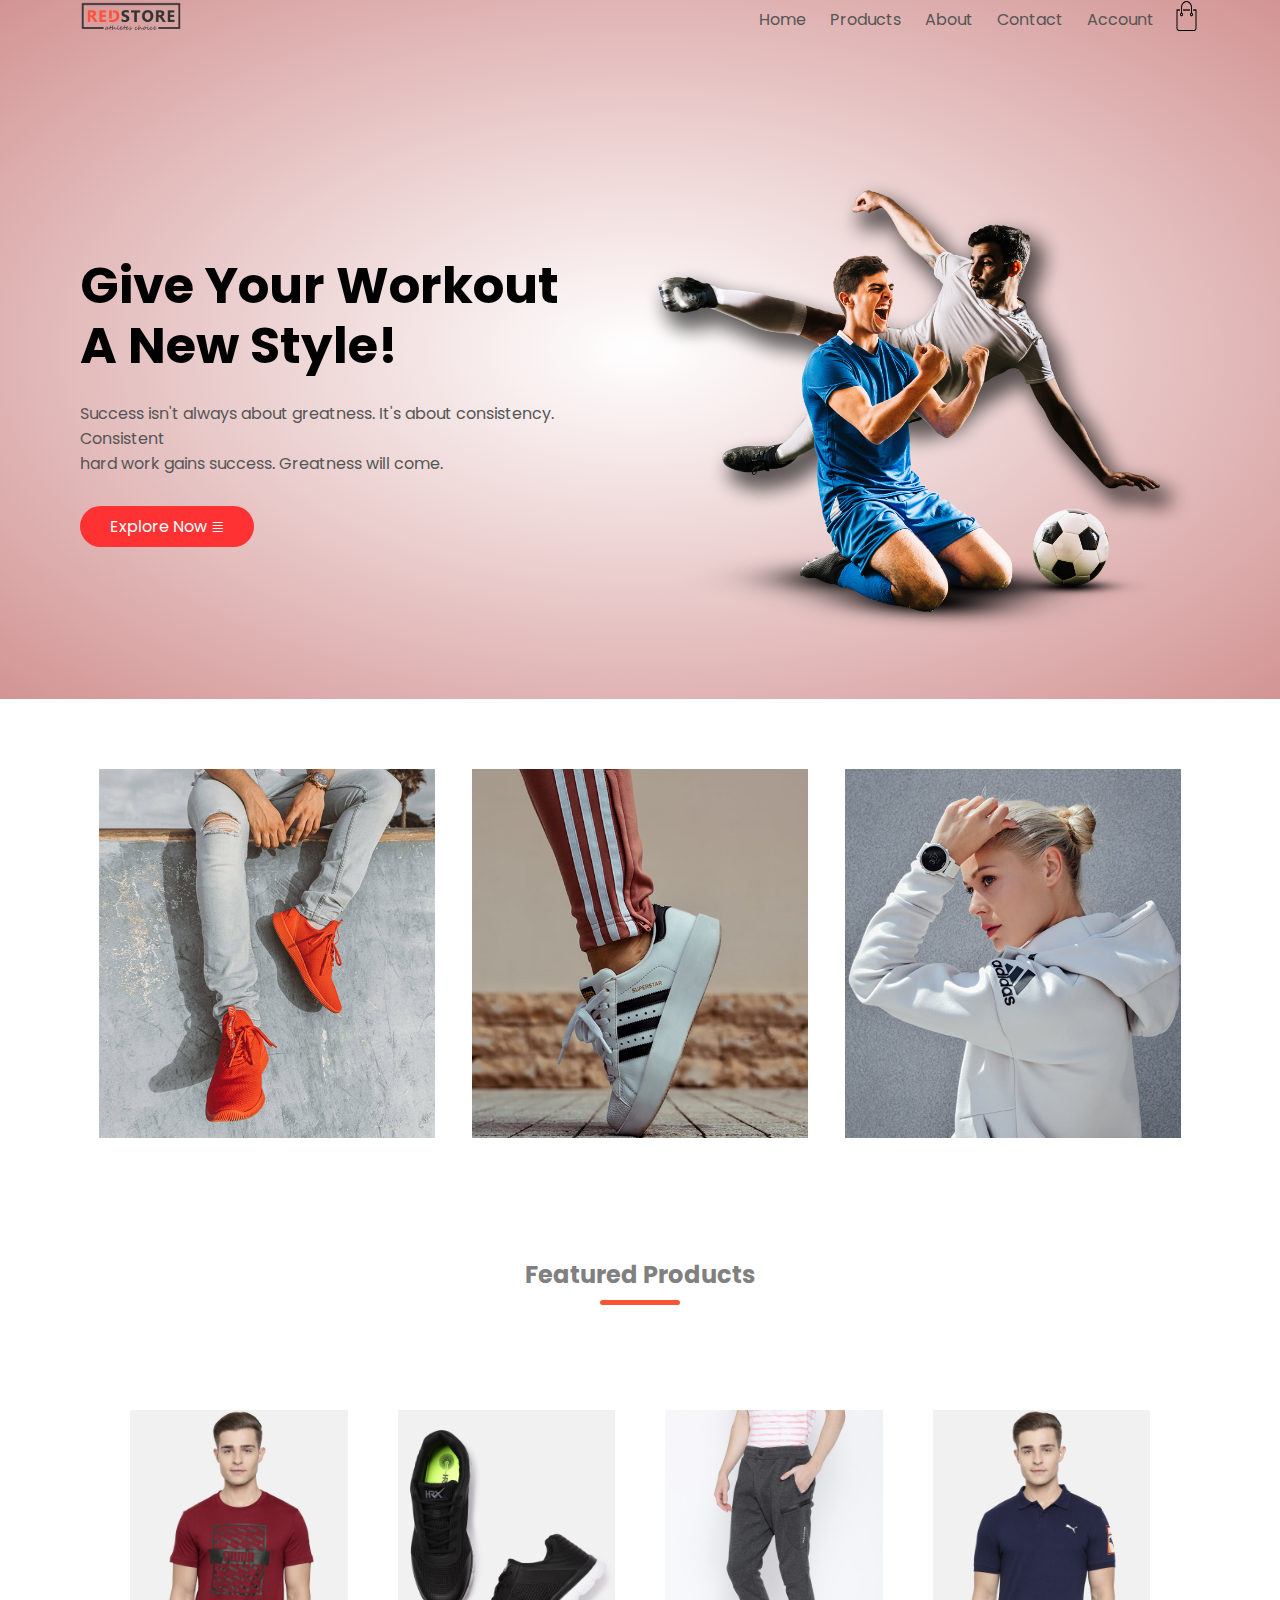
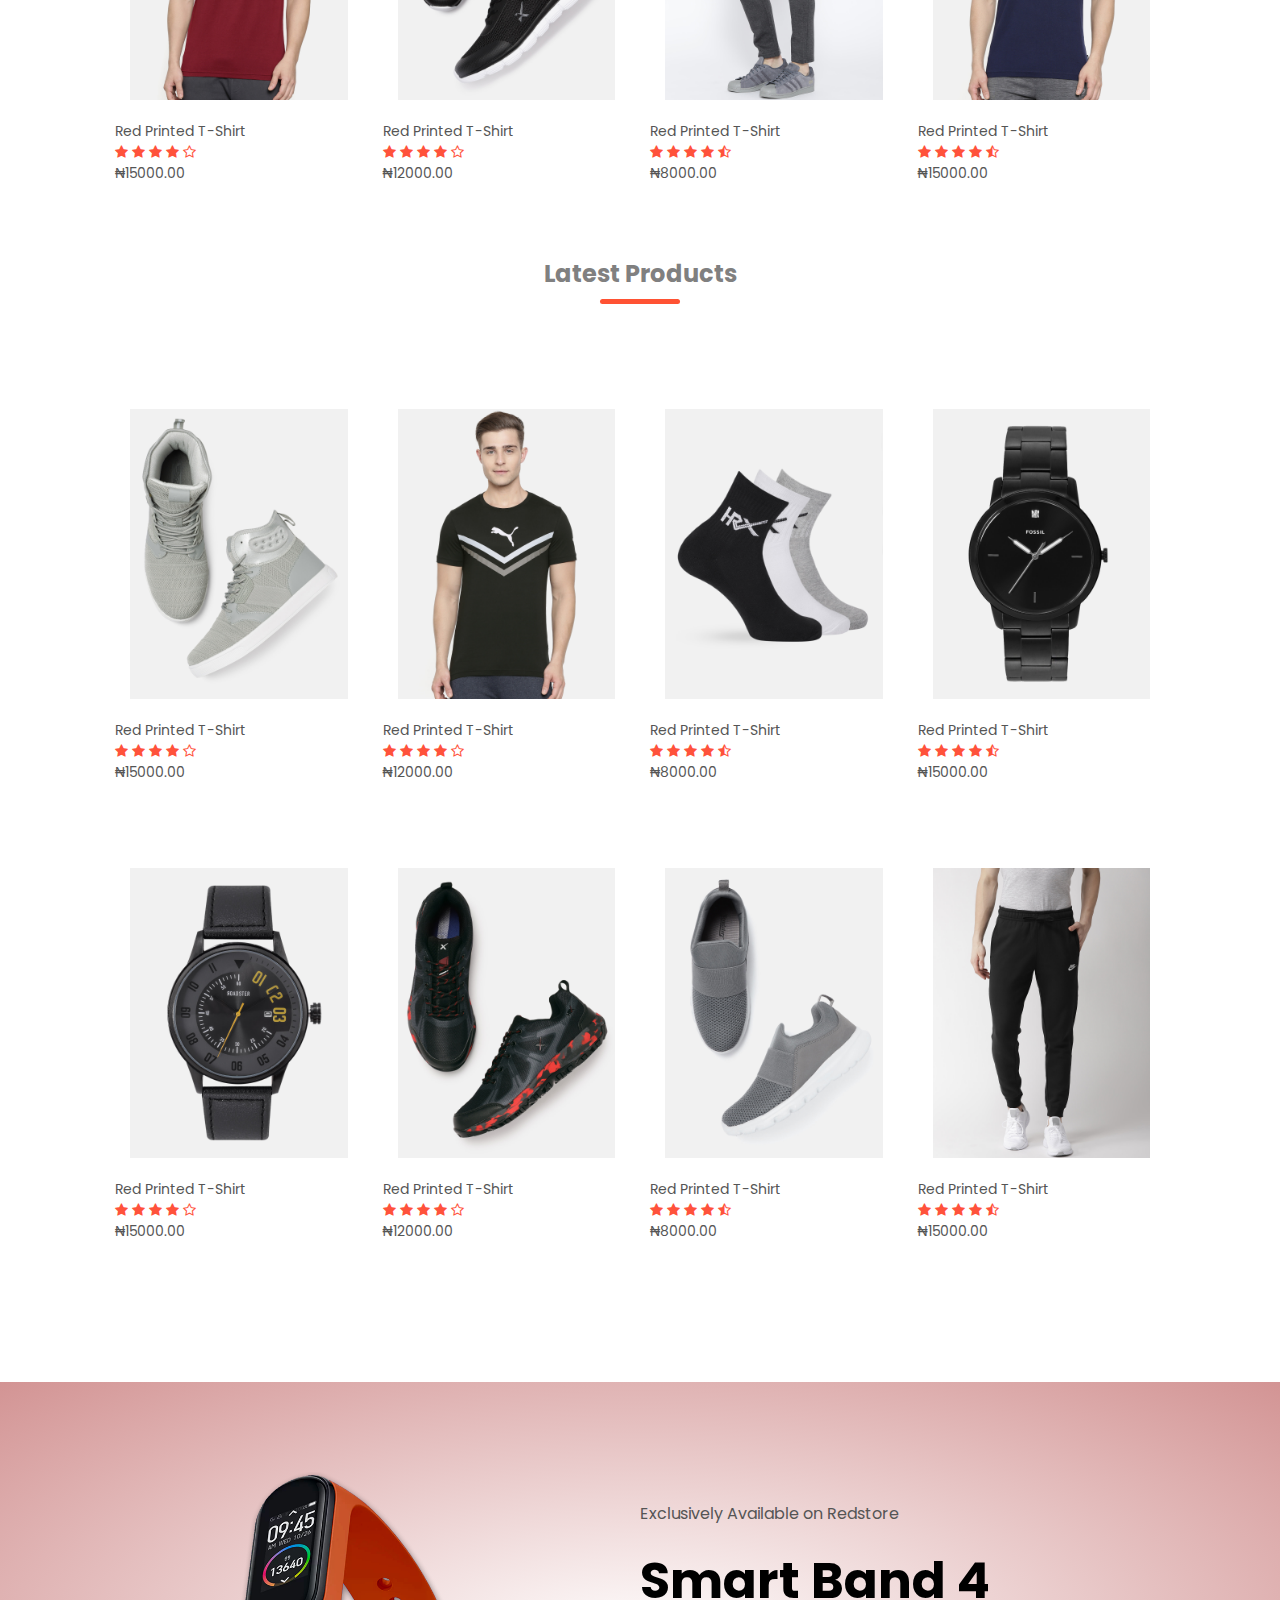
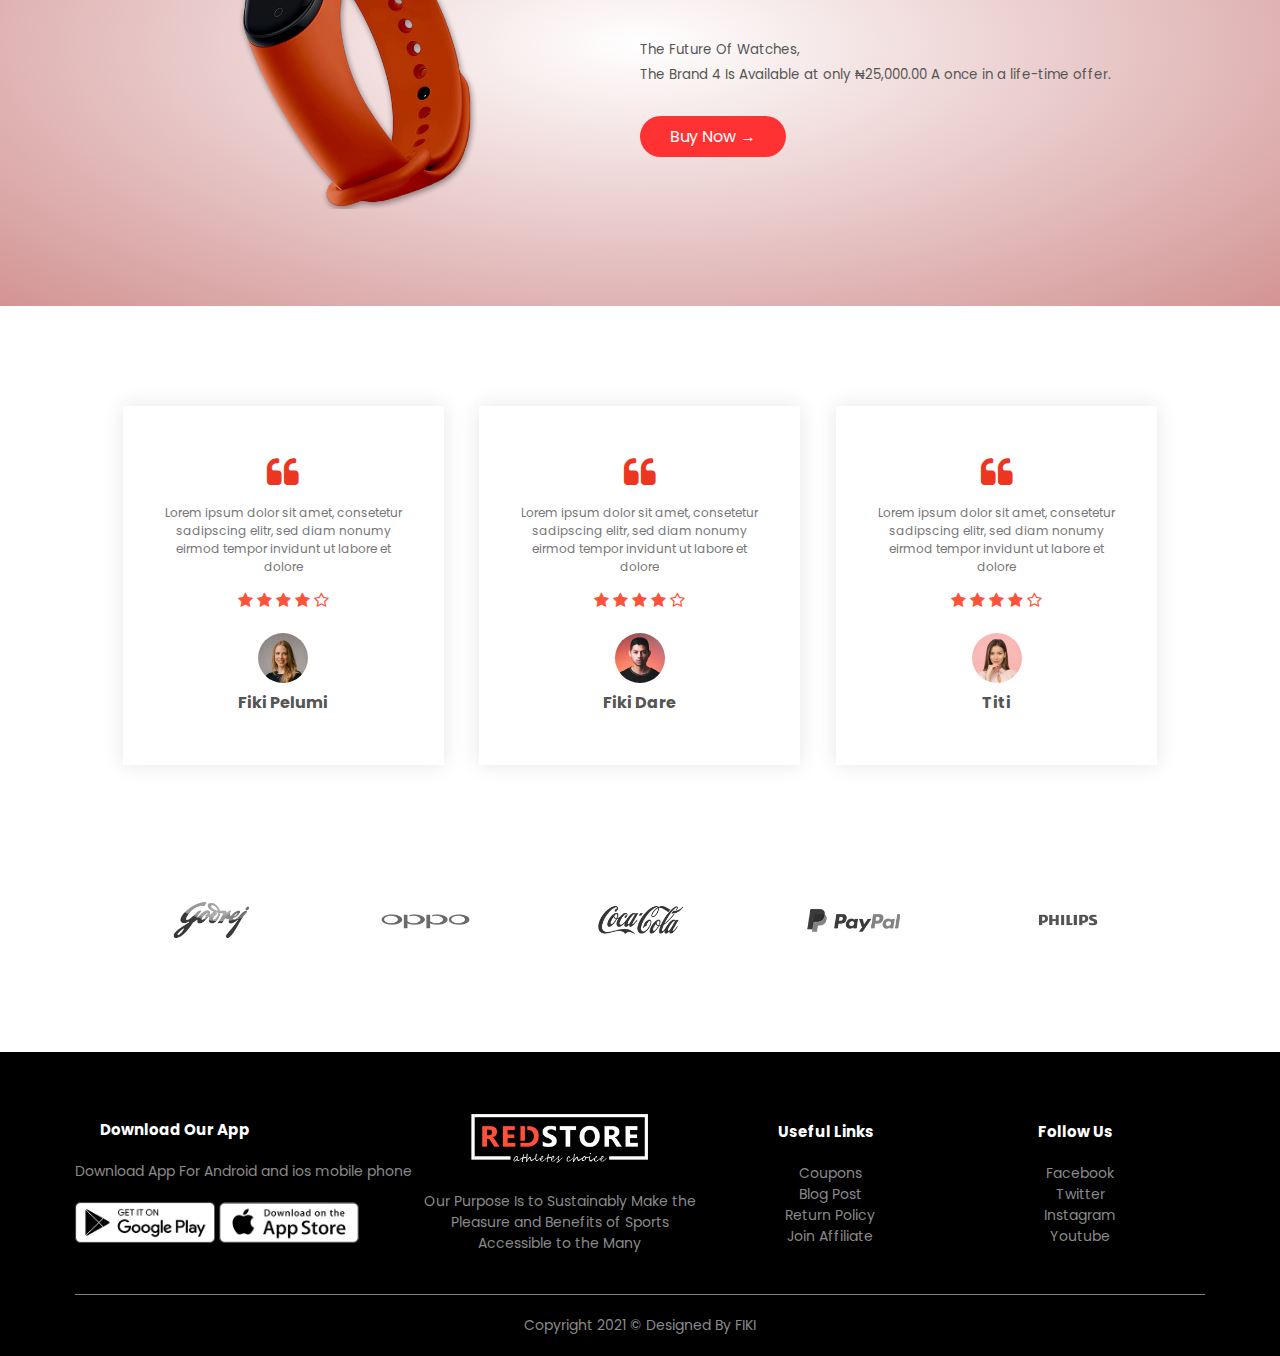
<file: practicedev/index.html>
<!DOCTYPE html>
<html lang="en">

<head>
    <meta charset="UTF-8">
    <meta http-equiv="X-UA-Compatible" content="IE=edge">
    <meta name="viewport" content="width=device-width, initial-scale=1.0">
    <title>Ecommerce website</title>
    <link rel="stylesheet" href="main.css">
    <link rel="preconnect" href="https://fonts.googleapis.com">
    <link rel="preconnect" href="https://fonts.gstatic.com" crossorigin>
    <link href="https://fonts.googleapis.com/css2?family=Poppins:wght@300;400;500;600;700&display=swap"
        rel="stylesheet">
    <link rel="stylesheet" href="https://maxcdn.bootstrapcdn.com/font-awesome/4.7.0/css/font-awesome.min.css">
</head>

<body>

    <div class="header">
        <div class="container">
            <div class="navbar">
                <div class="logo">
                    <a href="index.html"><img src="images/logo.png" width="100px" alt="logo image"></a>
                </div>
                <nav>
                    <ul id="menuitems"> 
                        <li><a href="index.html">Home</a></li>
                        <li><a href="product.html">Products</a></li>
                        <li><a href="about.html">About</a></li>
                        <li><a href="contact.html">Contact</a></li>
                        <li><a href="account.html">Account</a></li>
                    </ul>
                </nav>
                <a href="cart.html"><img src="images/cart.png" width="25px" height="30px"></a>
                <img src="images/menu.png" class="menu-icon" onclick="menutoggle()"> 
            </div>
            <div class="row">
                <div class="cot-2">
                    <h1>Give Your Workout<br> A New Style!</h1>
                    <p>Success isn't always about greatness. It's about consistency. Consistent<br>hard work gains
                        success. Greatness will come.</p>
                    <a href="" class="btn">Explore Now &#8803;</a>

                </div>
                <div class="cot-2">
                    <img src="images/image1.png">
                </div>

            </div>
        </div>
    </div>
    <!------ featured categories-------->
    <div class="container">

        <div class="categories">
            <div class="smalll-container">
                <div class="row">
                    <div class="cot-3">
                        <img src="images/category-1.jpg">
                    </div>
                    <div class="cot-3">
                        <img src="images/category-2.jpg">
                    </div>
                    <div class="cot-3">
                        <img src="images/category-3.jpg">
                    </div>
                </div>
            </div>
    
        </div>
    </div>
    <!------ featured products-------->
    <div class="container">

        <div class="small-container">
            <h2 class="title">Featured Products</h2>
            <div class="row">
                <div class="cot-4">
                    <a href="product-details.html"><img src="images/product-1.jpg"></a>
                    <a href="product-details.html"><h4>Red Printed T-Shirt</h4></a>
                    <div class="rating">
                        <i class="fa fa-star"></i>
                        <i class="fa fa-star"></i>
                        <i class="fa fa-star"></i>
                        <i class="fa fa-star"></i>
                        <i class="fa fa-star-o"></i>
                    </div>
                    <p>₦15000.00</p>
                </div>
                <div class="cot-4">
                    <img src="images/product-2.jpg">
                    <h4>Red Printed T-Shirt</h4>
                    <div class="rating">
                        <i class="fa fa-star"></i>
                        <i class="fa fa-star"></i>
                        <i class="fa fa-star"></i>
                        <i class="fa fa-star"></i>
                        <i class="fa fa-star-o"></i>
                    </div>
                    <p>₦12000.00</p>
                </div>
                <div class="cot-4">
                    <img src="images/product-3.jpg">
                    <h4>Red Printed T-Shirt</h4>
                    <div class="rating">
                        <i class="fa fa-star"></i>
                        <i class="fa fa-star"></i>
                        <i class="fa fa-star"></i>
                        <i class="fa fa-star"></i>
                        <i class="fa fa-star-half-o"></i>
                    </div>
                    <p>₦8000.00</p>
                </div>
                <div class="cot-4">
                    <img src="images/product-4.jpg">
                    <h4>Red Printed T-Shirt</h4>
                    <div class="rating">
                        <i class="fa fa-star"></i>
                        <i class="fa fa-star"></i>
                        <i class="fa fa-star"></i>
                        <i class="fa fa-star"></i>
                        <i class="fa fa-star-half-o"></i>
                    </div>
                    <p>₦15000.00</p>
                </div>
            </div>
            <h2 class="title">Latest Products</h2>
            <div class="row">
                <div class="cot-4">
                    <img src="images/product-5.jpg">
                    <h4>Red Printed T-Shirt</h4>
                    <div class="rating">
                        <i class="fa fa-star"></i>
                        <i class="fa fa-star"></i>
                        <i class="fa fa-star"></i>
                        <i class="fa fa-star"></i>
                        <i class="fa fa-star-o"></i>
                    </div>
                    <p>₦15000.00</p>
                </div>
                <div class="cot-4">
                    <img src="images/product-6.jpg">
                    <h4>Red Printed T-Shirt</h4>
                    <div class="rating">
                        <i class="fa fa-star"></i>
                        <i class="fa fa-star"></i>
                        <i class="fa fa-star"></i>
                        <i class="fa fa-star"></i>
                        <i class="fa fa-star-o"></i>
                    </div>
                    <p>₦12000.00</p>
                </div>
                <div class="cot-4">
                    <img src="images/product-7.jpg">
                    <h4>Red Printed T-Shirt</h4>
                    <div class="rating">
                        <i class="fa fa-star"></i>
                        <i class="fa fa-star"></i>
                        <i class="fa fa-star"></i>
                        <i class="fa fa-star"></i>
                        <i class="fa fa-star-half-o"></i>
                    </div>
                    <p>₦8000.00</p>
                </div>
                <div class="cot-4">
                    <img src="images/product-8.jpg">
                    <h4>Red Printed T-Shirt</h4>
                    <div class="rating">
                        <i class="fa fa-star"></i>
                        <i class="fa fa-star"></i>
                        <i class="fa fa-star"></i>
                        <i class="fa fa-star"></i>
                        <i class="fa fa-star-half-o"></i>
                    </div>
                    <p>₦15000.00</p>
                </div>
            </div>
            <div class="row">
                <div class="cot-4">
                    <img src="images/product-9.jpg">
                    <h4>Red Printed T-Shirt</h4>
                    <div class="rating">
                        <i class="fa fa-star"></i>
                        <i class="fa fa-star"></i>
                        <i class="fa fa-star"></i>
                        <i class="fa fa-star"></i>
                        <i class="fa fa-star-o"></i>
                    </div>
                    <p>₦15000.00</p>
                </div>
                <div class="cot-4">
                    <img src="images/product-10.jpg">
                    <h4>Red Printed T-Shirt</h4>
                    <div class="rating">
                        <i class="fa fa-star"></i>
                        <i class="fa fa-star"></i>
                        <i class="fa fa-star"></i>
                        <i class="fa fa-star"></i>
                        <i class="fa fa-star-o"></i>
                    </div>
                    <p>₦12000.00</p>
                </div>
                <div class="cot-4">
                    <img src="images/product-11.jpg">
                    <h4>Red Printed T-Shirt</h4>
                    <div class="rating">
                        <i class="fa fa-star"></i>
                        <i class="fa fa-star"></i>
                        <i class="fa fa-star"></i>
                        <i class="fa fa-star"></i>
                        <i class="fa fa-star-half-o"></i>
                    </div>
                    <p>₦8000.00</p>
                </div>
                <div class="cot-4">
                    <img src="images/product-12.jpg">
                    <h4>Red Printed T-Shirt</h4>
                    <div class="rating">
                        <i class="fa fa-star"></i>
                        <i class="fa fa-star"></i>
                        <i class="fa fa-star"></i>
                        <i class="fa fa-star"></i>
                        <i class="fa fa-star-half-o"></i>
                    </div>
                    <p>₦15000.00</p>
                </div>
            </div>
        </div>
    </div>
<!------------- OFFER ------------->
    <div class="offer">
        <div class="small-container">
            <div class="row">
                <div class="cot-2">
                    <img src="images/exclusive.png" class="offer-img">
                </div>
                <div class="cot-2">
                    <p>Exclusively Available on Redstore</p>
                    <h1>Smart Band 4</h1>
                    <small>The Future Of Watches, <br> The Brand 4 Is Available at only ₦25,000.00 A once in a life-time offer.</small>
                    <p><a href="" class="btn">Buy Now &#8594;</a></p>

                </div>
            </div>
        </div>
    </div>
    <!--------------testimonial----------------->
    <div class="container">
        
        <div class="testimonial">
            <div class="small-container">
                <div class="row">
                    <div class="cot-3">
                        <i class="fa fa-quote-left"></i>
                        <p>Lorem ipsum dolor sit amet, consetetur sadipscing elitr, sed diam nonumy eirmod tempor invidunt ut labore et dolore </p>
                        <div class="rating">
                            <i class="fa fa-star"></i>
                            <i class="fa fa-star"></i>
                            <i class="fa fa-star"></i>
                            <i class="fa fa-star"></i>
                            <i class="fa fa-star-o"></i>
                        </div>
                        <img src="images/user-1.png">
                        <h3>Fiki Pelumi</h3>
                    </div>
                    <div class="cot-3">
                        <i class="fa fa-quote-left"></i>
                        <p>Lorem ipsum dolor sit amet, consetetur sadipscing elitr, sed diam nonumy eirmod tempor invidunt ut labore et dolore </p>
                        <div class="rating">
                            <i class="fa fa-star"></i>
                            <i class="fa fa-star"></i>
                            <i class="fa fa-star"></i>
                            <i class="fa fa-star"></i>
                            <i class="fa fa-star-o"></i>
                        </div>
                        <img src="images/user-2.png">
                        <h3>Fiki Dare</h3>
                    </div>
                    <div class="cot-3">
                        <i class="fa fa-quote-left"></i>
                        <p>Lorem ipsum dolor sit amet, consetetur sadipscing elitr, sed diam nonumy eirmod tempor invidunt ut labore et dolore </p>
                        <div class="rating">
                            <i class="fa fa-star"></i>
                            <i class="fa fa-star"></i>
                            <i class="fa fa-star"></i>
                            <i class="fa fa-star"></i>
                            <i class="fa fa-star-o"></i>
                        </div>
                        <img src="images/user-3.png">
                        <h3>Titi</h3>
                    </div>
                </div>
            </div>
        </div>
    </div>
    <!-------Brands--------->
    <div class="brands">
        <div class="container">
            
            <div class="small-container">
                <div class="row">
                    <div class="cot-5">
                        <img src="images/logo-godrej.png">
                    </div>
                    <div class="cot-5">
                        <img src="images/logo-oppo.png">
                    </div>
                    <div class="cot-5">
                        <img src="images/logo-coca-cola.png">
                    </div>
                    <div class="cot-5">
                        <img src="images/logo-paypal.png">
                    </div>
                    <div class="cot-5">
                        <img src="images/logo-philips.png">
                    </div>
                    
                </div>
            </div>
        </div>
    </div>

    <!------------------footer------------------>
    <div class="footer">
        <div class="small-container">
            <div class="row">
                <div class="footer-cot-1">
                    <h3>Download Our App</h3>
                    <p>Download App For Android and ios mobile phone</p>
                    <div class="app-logo">
                        <img src="images/play-store.png">
                        <img src="images/app-store.png">
                    </div>
                </div>
                <div class="footer-cot-2">
                    <img src="images/logo-white.png" alt="">
                    <p>Our Purpose Is to Sustainably Make the Pleasure and Benefits of Sports Accessible to the Many</p>
                </div>
                <div class="footer-cot-3">
                    <h3>Useful Links</h3>
                    <ul>
                        <li>Coupons</li>
                        <li>Blog Post</li>
                        <li>Return Policy</li>
                        <li>Join Affiliate</li>
                    </ul>
                </div>
                <div class="footer-cot-4">
                    <h3>Follow Us</h3>
                    <ul>
                        <li>Facebook</li>
                        <li>Twitter</li>
                        <li>Instagram</li>
                        <li>Youtube</li>
                    </ul>
                </div>
            </div>
            <hr>
            <p class="copyright">Copyright 2021 &copy Designed By FIKI</p>
        </div>
    </div>
    <!----------js for toggle menu------->
    <script>
        var menuitems = document.getElementById("menuitems");

        menuitems.style.maxHeight = "0px";

        function menutoggle(){
            if(menuitems.style.maxHeight == "0px")
                {
                    menuitems.style.maxHeight = "280px";
                }
            else
                {
                    menuitems.style.maxHeight = "0px";
                }
        }

    </script>
</body>
</html>
</file>
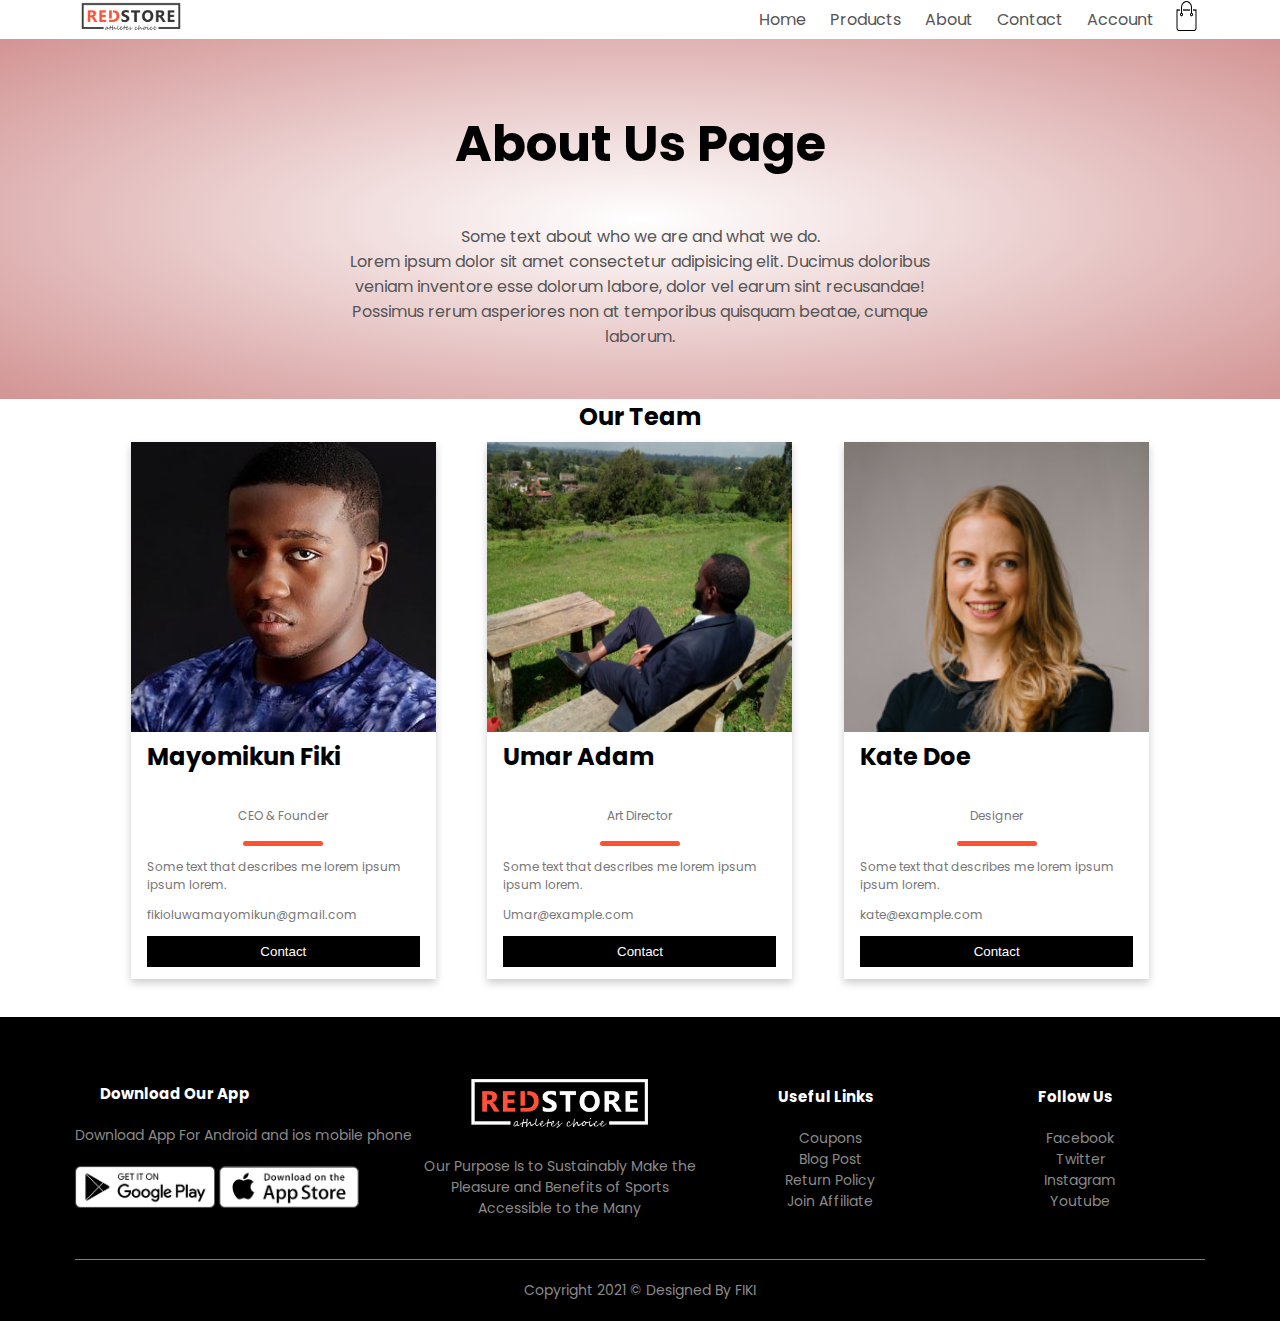
<file: practicedev/about.html>
<!DOCTYPE html>
<html lang="en">

<head>
    <meta charset="UTF-8">
    <meta http-equiv="X-UA-Compatible" content="IE=edge">
    <meta name="viewport" content="width=device-width, initial-scale=1.0">
    <title>All Products - Redstore</title>
    <link rel="stylesheet" href="main.css">
    <link rel="preconnect" href="https://fonts.googleapis.com">
    <link rel="preconnect" href="https://fonts.gstatic.com" crossorigin>
    <link href="https://fonts.googleapis.com/css2?family=Poppins:wght@300;400;500;600;700&display=swap"
        rel="stylesheet">
    <link rel="stylesheet" href="https://maxcdn.bootstrapcdn.com/font-awesome/4.7.0/css/font-awesome.min.css">
</head>

<body>
    
    <div class="container">
        <div class="navbar">
            <div class="logo">
                <a href="index.html"><img src="images/logo.png" width="100px" alt="logo image"></a>
            </div>
            <nav>
                <ul id="menuitems"> 
                    <li><a href="index.html">Home</a></li>
                    <li><a href="product.html">Products</a></li>
                    <li><a href="about.html">About</a></li>
                    <li><a href="contact.html">Contact</a></li>
                    <li><a href="account.html">Account</a></li>
                </ul>
            </nav>
            <a href="cart.html"><img src="images/cart.png" width="25px" height="30px"></a>
            <img src="images/menu.png" class="menu-icon" onclick="menutoggle()"> 
        </div>     
    </div>


        <div class="about-section">
            <div class="row">

                <div class="cot-2">
                    <h1 style="color: #000;">About Us Page</h1><br>
                    <p>Some text about who we are and what we do.</p>
                    <p>Lorem ipsum dolor sit amet consectetur adipisicing elit. Ducimus doloribus veniam inventore esse dolorum labore, dolor vel earum sint recusandae! Possimus rerum asperiores non at temporibus quisquam beatae, cumque laborum.</p>
                </div>
            </div>
        </div>
        <div class="container">

            <h2 style="text-align:center">Our Team</h2>
            <div class="small-container">
      
                <div class="row">
                  <div class="cot-3">
                    <div class="card">
                      <img src="images/fiki2.png" alt="Fiki" style="width:350; height: 290px;">
                      <div class="cont">
                        <h2>Mayomikun Fiki</h2>
                        <p class="title">CEO & Founder</p>
                        <p>Some text that describes me lorem ipsum ipsum lorem.</p>
                        <p>fikioluwamayomikun@gmail.com</p>
                        <p><button class="button">Contact</button></p>
                      </div>
                    </div>
                  </div>
                
                  <div class="cot-3">
                    <div class="card">
                      <img src="images/mrumar.png" alt="umar" style="width:350; height: 290px;">
                      <div class="cont">
                        <h2>Umar Adam</h2>
                        <p class="title">Art Director</p>
                        <p>Some text that describes me lorem ipsum ipsum lorem.</p>
                        <p>Umar@example.com</p>
                        <p><button class="button">Contact</button></p>
                      </div>
                    </div>
                  </div>
                
                  <div class="cot-3">
                    <div class="card">
                      <img src="images/user-1.png" alt="Kate" style="width:350; height: 290px;">
                      <div class="cont">
                        <h2>Kate Doe</h2>
                        <p class="title">Designer</p>
                        <p>Some text that describes me lorem ipsum ipsum lorem.</p>
                        <p>kate@example.com</p>
                        <p><button class="button">Contact</button></p>
                      </div>
                    </div>
                  </div>
                </div>
            </div>
        </div>
          
    
    <!------------------footer------------------>
    <div class="footer">
        <div class="small-container">
            <div class="row">
                <div class="footer-cot-1">
                    <h3>Download Our App</h3>
                    <p>Download App For Android and ios mobile phone</p>
                    <div class="app-logo">
                        <img src="images/play-store.png">
                        <img src="images/app-store.png">
                    </div>
                </div>
                <div class="footer-cot-2">
                    <img src="images/logo-white.png" alt="">
                    <p>Our Purpose Is to Sustainably Make the Pleasure and Benefits of Sports Accessible to the Many</p>
                </div>
                <div class="footer-cot-3">
                    <h3>Useful Links</h3>
                    <ul>
                        <li>Coupons</li>
                        <li>Blog Post</li>
                        <li>Return Policy</li>
                        <li>Join Affiliate</li>
                    </ul>
                </div>
                <div class="footer-cot-4">
                    <h3>  Follow Us</h3>
                    <ul>
                        <li>Facebook</li>
                        <li>Twitter</li>
                        <li>Instagram</li>
                        <li>Youtube</li>
                    </ul>
                </div>
            </div>
            <hr>
            <p class="copyright">Copyright 2021 &copy Designed By FIKI</p>
        </div>
    </div>
    <!----------js for toggle menu------->
    <script>
        var menuitems = document.getElementById("menuitems");

        menuitems.style.maxHeight = "0px";

        function menutoggle(){
            if(menuitems.style.maxHeight == "0px")
                {
                    menuitems.style.maxHeight = "280px";
                }
            else
                {
                    menuitems.style.maxHeight = "0px";
                }
        }

    </script>

    
</body>
</html>
</file>
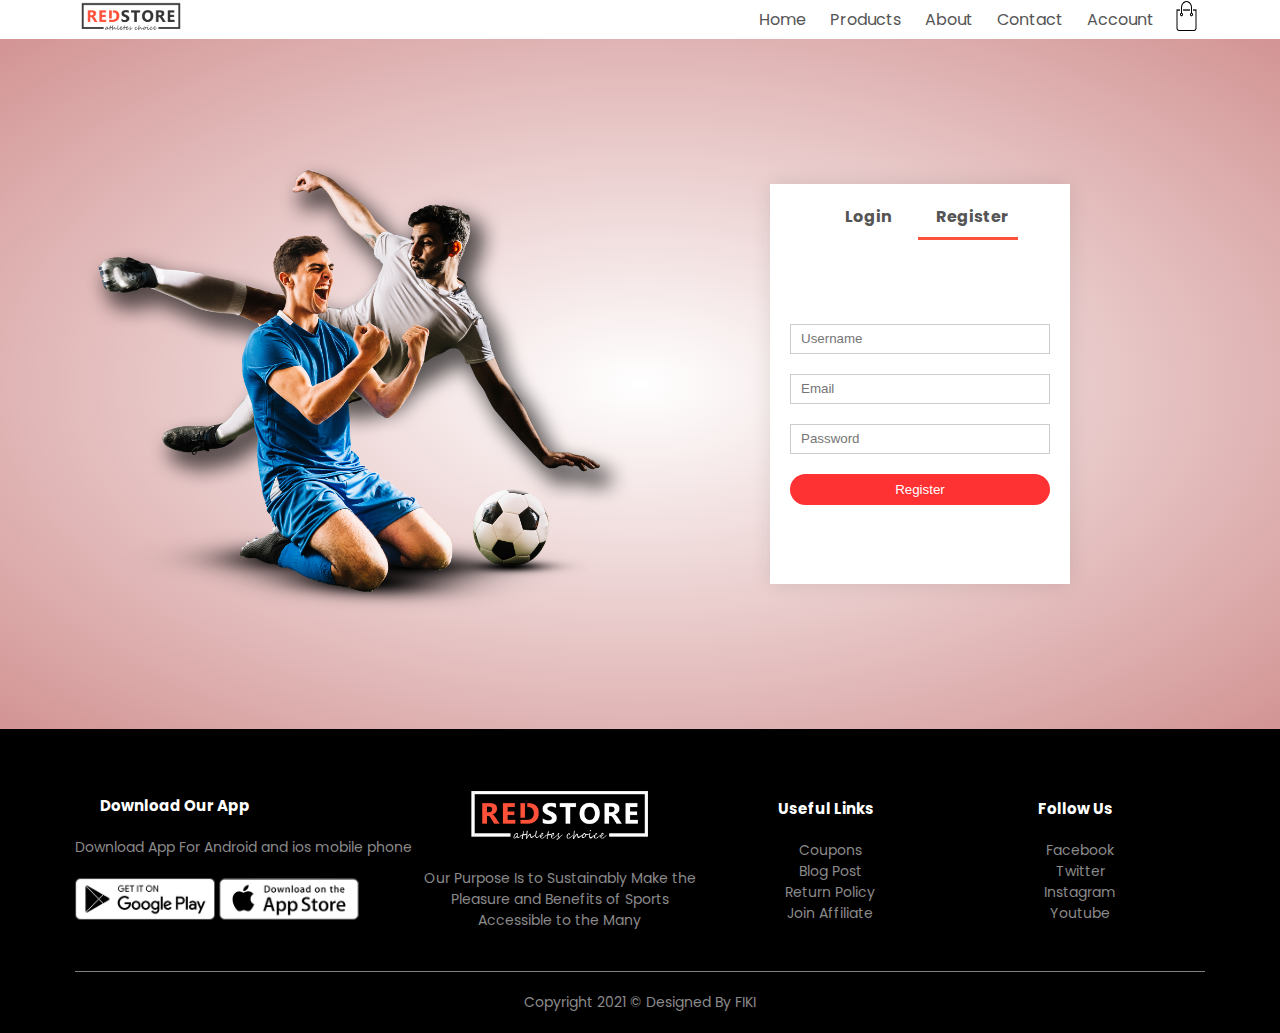
<file: practicedev/account.html>
<!DOCTYPE html>
<html lang="en">

<head>
    <meta charset="UTF-8">
    <meta http-equiv="X-UA-Compatible" content="IE=edge">
    <meta name="viewport" content="width=device-width, initial-scale=1.0">
    <title>All Products - Redstore</title>
    <link rel="stylesheet" href="main.css">
    <link rel="preconnect" href="https://fonts.googleapis.com">
    <link rel="preconnect" href="https://fonts.gstatic.com" crossorigin>
    <link href="https://fonts.googleapis.com/css2?family=Poppins:wght@300;400;500;600;700&display=swap"
        rel="stylesheet">
    <link rel="stylesheet" href="https://maxcdn.bootstrapcdn.com/font-awesome/4.7.0/css/font-awesome.min.css">
</head>

<body>
    
    <div class="container">
        <div class="navbar">
            <div class="logo">
                <a href="index.html"><img src="images/logo.png" width="100px" alt="logo image"></a>
            </div>
            <nav>
                <ul id="menuitems"> 
                    <li><a href="index.html">Home</a></li>
                    <li><a href="product.html">Products</a></li>
                    <li><a href="about.html">About</a></li>
                    <li><a href="contact.html">Contact</a></li>
                    <li><a href="account.html">Account</a></li>
                </ul>
            </nav>
            <a href="cart.html"><img src="images/cart.png" width="25px" height="30px"></a>
            <img src="images/menu.png" class="menu-icon" onclick="menutoggle()"> 
        </div>     
    </div>

    <!----account page------------>
    <div class="account-page">
        <div class="container">
            <div class="row">
                <div class="cot-2">
                    <img src="images/image1.png" width="100%">
                </div>
                <div class="cot-2">
                    <div class="form-container">
                        <div class="form-btn">
                            <span onclick="login()">Login</span>
                            <span onclick="register()">Register</span>
                            <hr id="Indicator">
                        </div>

                        <form id="LoginForm">
                            <input type="text" placeholder="Username">
                            <input type="password" placeholder="Password">
                            <button type="submit" class="btn">Login</button>
                            <a href="">Forgot password</a>
                        </form>
                        <form id="RegForm">
                            <input type="text" placeholder="Username">
                            <input type="email" placeholder="Email">
                            <input type="password" placeholder="Password">
                            <button type="submit" class="btn">Register</button>
                        </form>
                    </div>
                </div>
            </div>
        </div>
    </div>
    
    
    <!------------------footer------------------>
    <div class="footer">
        <div class="small-container">
            <div class="row">
                <div class="footer-cot-1">
                    <h3>Download Our App</h3>
                    <p>Download App For Android and ios mobile phone</p>
                    <div class="app-logo">
                        <img src="images/play-store.png">
                        <img src="images/app-store.png">
                    </div>
                </div>
                <div class="footer-cot-2">
                    <img src="images/logo-white.png" alt="">
                    <p>Our Purpose Is to Sustainably Make the Pleasure and Benefits of Sports Accessible to the Many</p>
                </div>
                <div class="footer-cot-3">
                    <h3>Useful Links</h3>
                    <ul>
                        <li>Coupons</li>
                        <li>Blog Post</li>
                        <li>Return Policy</li>
                        <li>Join Affiliate</li>
                    </ul>
                </div>
                <div class="footer-cot-4">
                    <h3>Follow Us</h3>
                    <ul>
                        <li>Facebook</li>
                        <li>Twitter</li>
                        <li>Instagram</li>
                        <li>Youtube</li>
                    </ul>
                </div>
            </div>
            <hr>
            <p class="copyright">Copyright 2021 &copy Designed By FIKI</p>
        </div>
    </div>
    <!----------js for toggle menu------->
    <script>
        var menuitems = document.getElementById("menuitems");

        menuitems.style.maxHeight = "0px";

        function menutoggle(){
            if(menuitems.style.maxHeight == "0px")
                {
                    menuitems.style.maxHeight = "280px";
                }
            else
                {
                    menuitems.style.maxHeight = "0px";
                }
        }

    </script>

    <!----------js for toggle form------->
    <script>
        var LoginForm = document.getElementById("LoginForm");
        var RegForm = document.getElementById("RegForm");
        var Indicator = document.getElementById("Indicator");

        function register() {
            RegForm.style.transform = "translateX(0px)";
            LoginForm.style.transform = "translateX(0px)";
            Indicator.style.transform = "translateX(100px)";
        }
        function login() {
            RegForm.style.transform = "translateX(300px)";
            LoginForm.style.transform = "translateX(300px)";
            Indicator.style.transform = "translateX(0px)";
        }

    </script>
   
</body>
</html>
</file>
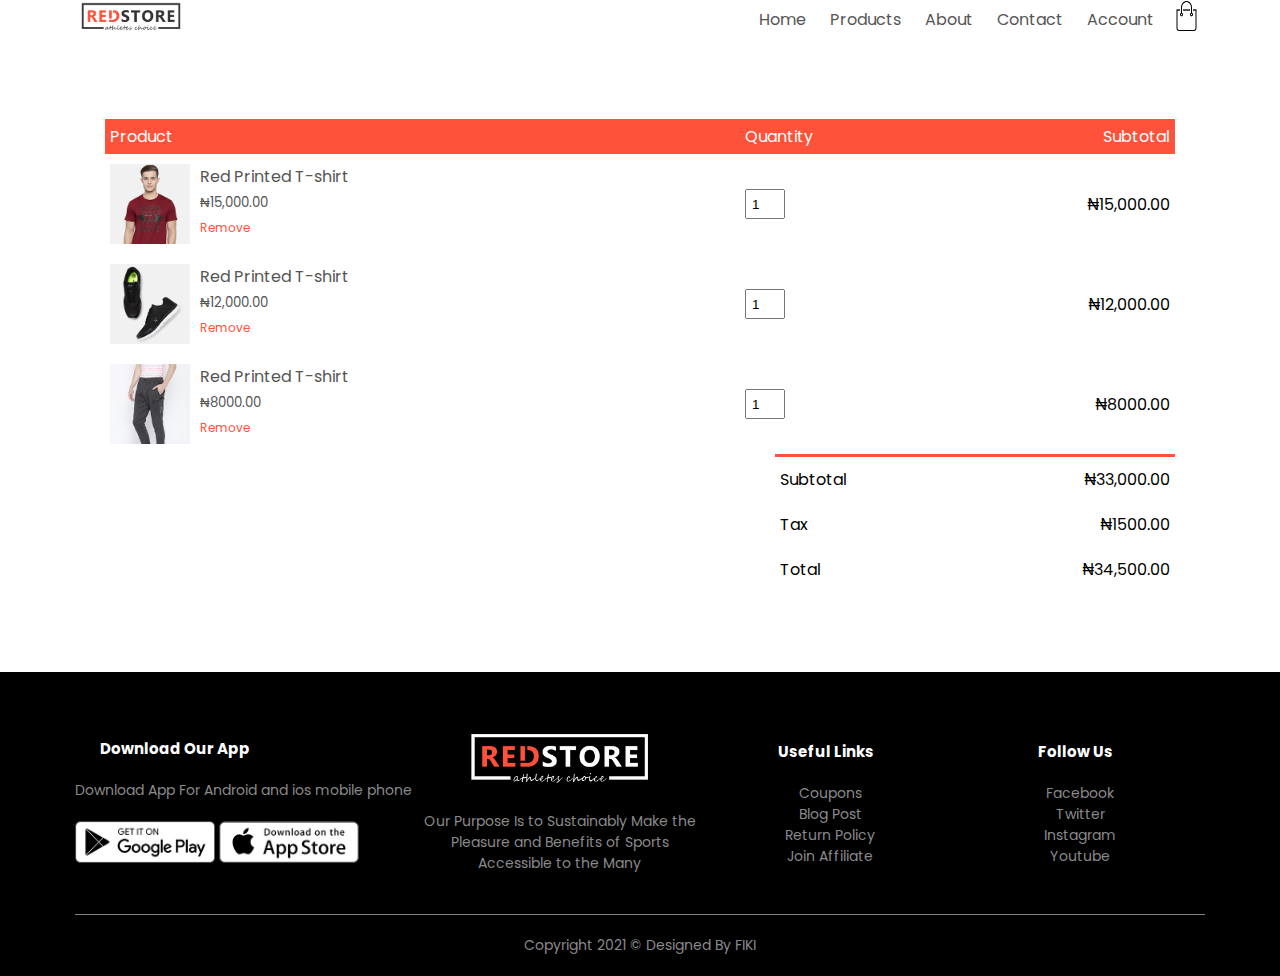
<file: practicedev/cart.html>
<!DOCTYPE html>
<html lang="en">

<head>
    <meta charset="UTF-8">
    <meta http-equiv="X-UA-Compatible" content="IE=edge">
    <meta name="viewport" content="width=device-width, initial-scale=1.0">
    <title>All Products - Redstore</title>
    <link rel="stylesheet" href="main.css">
    <link rel="preconnect" href="https://fonts.googleapis.com">
    <link rel="preconnect" href="https://fonts.gstatic.com" crossorigin>
    <link href="https://fonts.googleapis.com/css2?family=Poppins:wght@300;400;500;600;700&display=swap"
        rel="stylesheet">
    <link rel="stylesheet" href="https://maxcdn.bootstrapcdn.com/font-awesome/4.7.0/css/font-awesome.min.css">
</head>

<body>
    
    <div class="container">
        <div class="navbar">
            <div class="logo">
                <a href="index.html"><img src="images/logo.png" width="100px" alt="logo image"></a>
            </div>
            <nav>
                <ul id="menuitems"> 
                    <li><a href="index.html">Home</a></li>
                    <li><a href="product.html">Products</a></li>
                    <li><a href="about.html">About</a></li>
                    <li><a href="contact.html">Contact</a></li>
                    <li><a href="account.html">Account</a></li>
                </ul>
            </nav>
            <a href="cart.html"><img src="images/cart.png" width="25px" height="30px"></a>
            <img src="images/menu.png" class="menu-icon" onclick="menutoggle()"> 
        </div>     
    </div>
    
    <!-----cart items details-------->
    <div class="container">
        <div class="small-container cart-page">

            <table>
                <tr>
                    <th>Product</th>
                    <th>Quantity</th>
                    <th>Subtotal</th>
                </tr>
                <tr>
                    <td>
                        <div class="cart-info">
                            <img src="images/buy-1.jpg">
                            <div>
                                <p>Red Printed T-shirt</p>
                                <small>₦15,000.00</small><br>
                                <a href="">Remove</a>
                            </div>
                        </div>
                    </td>
                    <td><input type="number" value="1"></td>
                    <td>₦15,000.00</td>
                </tr>
                <tr>
                    <td>
                        <div class="cart-info">
                            <img src="images/buy-2.jpg">
                            <div>
                                <p>Red Printed T-shirt</p>
                                <small>₦12,000.00</small><br>
                                <a href="">Remove</a>
                            </div>
                        </div>
                    </td>
                    <td><input type="number" value="1"></td>
                    <td>₦12,000.00</td>
                </tr>
                <tr>
                    <td>
                        <div class="cart-info">
                            <img src="images/buy-3.jpg">
                            <div>
                                <p>Red Printed T-shirt</p>
                                <small>₦8000.00</small><br>
                                <a href="">Remove</a>
                            </div>
                        </div>
                    </td>
                    <td><input type="number" value="1"></td>
                    <td>₦8000.00</td>
                </tr>
            </table>

            <div class="total-price">
                <table>
                    <tr>
                       <td>Subtotal</td>
                       <td>₦33,000.00</td> 
                    </tr>
                    <tr>
                        <td>Tax</td>
                        <td>₦1500.00</td>
                    </tr>
                    <tr>
                        <td>Total</td>
                        <td>₦34,500.00</td>
                    </tr>
                </table>
            </div>
        </div>
    </div>
    <!------------------footer------------------>
    <div class="footer">
        <div class="small-container">
            <div class="row">
                <div class="footer-cot-1">
                    <h3>Download Our App</h3>
                    <p>Download App For Android and ios mobile phone</p>
                    <div class="app-logo">
                        <img src="images/play-store.png">
                        <img src="images/app-store.png">
                    </div>
                </div>
                <div class="footer-cot-2">
                    <img src="images/logo-white.png" alt="">
                    <p>Our Purpose Is to Sustainably Make the Pleasure and Benefits of Sports Accessible to the Many</p>
                </div>
                <div class="footer-cot-3">
                    <h3>Useful Links</h3>
                    <ul>
                        <li>Coupons</li>
                        <li>Blog Post</li>
                        <li>Return Policy</li>
                        <li>Join Affiliate</li>
                    </ul>
                </div>
                <div class="footer-cot-4">
                    <h3>Follow Us</h3>
                    <ul>
                        <li>Facebook</li>
                        <li>Twitter</li>
                        <li>Instagram</li>
                        <li>Youtube</li>
                    </ul>
                </div>
            </div>
            <hr>
            <p class="copyright">Copyright 2021 &copy Designed By FIKI</p>
        </div>
    </div>
    <!----------js for toggle menu------->
    <script>
        var menuitems = document.getElementById("menuitems");

        menuitems.style.maxHeight = "0px";

        function menutoggle(){
            if(menuitems.style.maxHeight == "0px")
                {
                    menuitems.style.maxHeight = "280px";
                }
            else
                {
                    menuitems.style.maxHeight = "0px";
                }
        }

    </script>
   
</body>
</html>
</file>
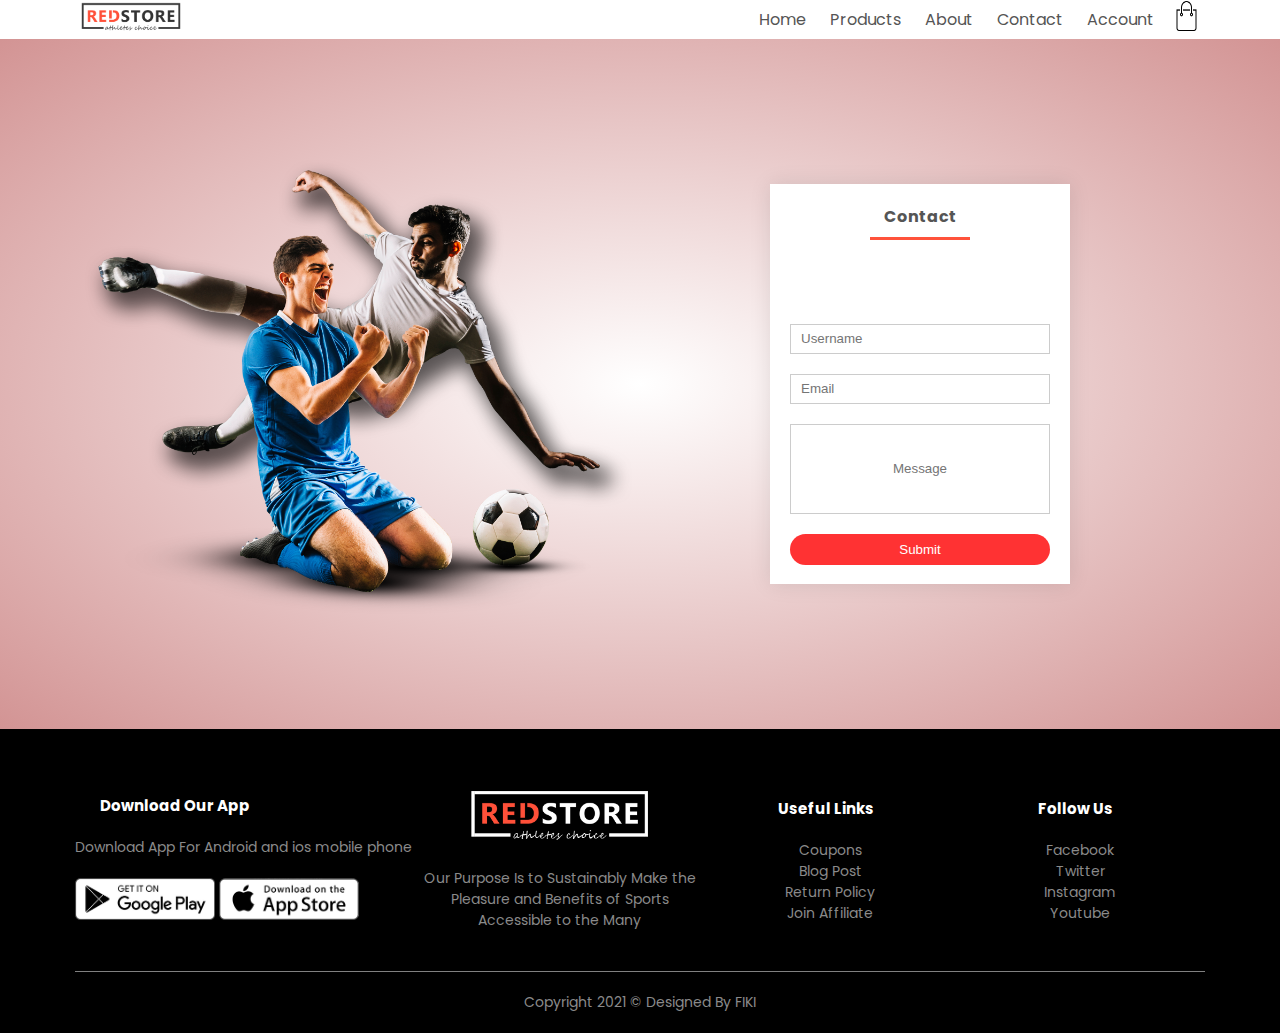
<file: practicedev/contact.html>
<!DOCTYPE html>
<html lang="en">

<head>
    <meta charset="UTF-8">
    <meta http-equiv="X-UA-Compatible" content="IE=edge">
    <meta name="viewport" content="width=device-width, initial-scale=1.0">
    <title>All Products - Redstore</title>
    <link rel="stylesheet" href="main.css">
    <link rel="preconnect" href="https://fonts.googleapis.com">
    <link rel="preconnect" href="https://fonts.gstatic.com" crossorigin>
    <link href="https://fonts.googleapis.com/css2?family=Poppins:wght@300;400;500;600;700&display=swap"
        rel="stylesheet">
    <link rel="stylesheet" href="https://maxcdn.bootstrapcdn.com/font-awesome/4.7.0/css/font-awesome.min.css">
</head>

<body>
    
    <div class="container">
        <div class="navbar">
            <div class="logo">
                <a href="index.html"><img src="images/logo.png" width="100px" alt="logo image"></a>
            </div>
            <nav>
                <ul id="menuitems"> 
                    <li><a href="index.html">Home</a></li>
                    <li><a href="product.html">Products</a></li>
                    <li><a href="about.html">About</a></li>
                    <li><a href="contact.html">Contact</a></li>
                    <li><a href="account.html">Account</a></li>
                </ul>
            </nav>
            <a href="cart.html"><img src="images/cart.png" width="25px" height="30px"></a>
            <img src="images/menu.png" class="menu-icon" onclick="menutoggle()"> 
        </div>     
    </div>

    <!----contact page------------>
    <div class="account-page">
        <div class="container">
            <div class="row">
                <div class="cot-2">
                    <img src="images/image1.png" width="100%">
                </div>
                <div class="cot-2">
                    <div class="form-container">
                        <div class="form-btn">
                            
                            <span>Contact</span>
                            <hr id="Indicatorb">
                        </div>
                        </form>
                        <form>
                            <input type="text" placeholder="Username">
                            <input type="email" placeholder="Email">
                            <input type="text" placeholder="Message" style="height: 90px; text-align: center;">
                            <button type="submit" class="btn" onclick="Func()">Submit</button>
                        </form>
                    </div>
                </div>
            </div>
        </div>
    </div>
    
    
    <!------------------footer------------------>
    <div class="footer">
        <div class="small-container">
            <div class="row">
                <div class="footer-cot-1">
                    <h3>Download Our App</h3>
                    <p>Download App For Android and ios mobile phone</p>
                    <div class="app-logo">
                        <img src="images/play-store.png">
                        <img src="images/app-store.png">
                    </div>
                </div>
                <div class="footer-cot-2">
                    <img src="images/logo-white.png" alt="">
                    <p>Our Purpose Is to Sustainably Make the Pleasure and Benefits of Sports Accessible to the Many</p>
                </div>
                <div class="footer-cot-3">
                    <h3>Useful Links</h3>
                    <ul>
                        <li>Coupons</li>
                        <li>Blog Post</li>
                        <li>Return Policy</li>
                        <li>Join Affiliate</li>
                    </ul>
                </div>
                <div class="footer-cot-4">
                    <h3>  Follow Us</h3>
                    <ul>
                        <li>Facebook</li>
                        <li>Twitter</li>
                        <li>Instagram</li>
                        <li>Youtube</li>
                    </ul>
                </div>
            </div>
            <hr>
            <p class="copyright">Copyright 2021 &copy Designed By FIKI</p>
        </div>
    </div>
    <!----------js for toggle menu------->
    <script>
        var menuitems = document.getElementById("menuitems");

        menuitems.style.maxHeight = "0px";

        function menutoggle(){
            if(menuitems.style.maxHeight == "0px")
                {
                    menuitems.style.maxHeight = "280px";
                }
            else
                {
                    menuitems.style.maxHeight = "0px";
                }
        }

    </script>
    <script>
        var clicked="Response Received";
        function Func(){
            alert(clicked);
        }
    </script>

    
</body>
</html>
</file>
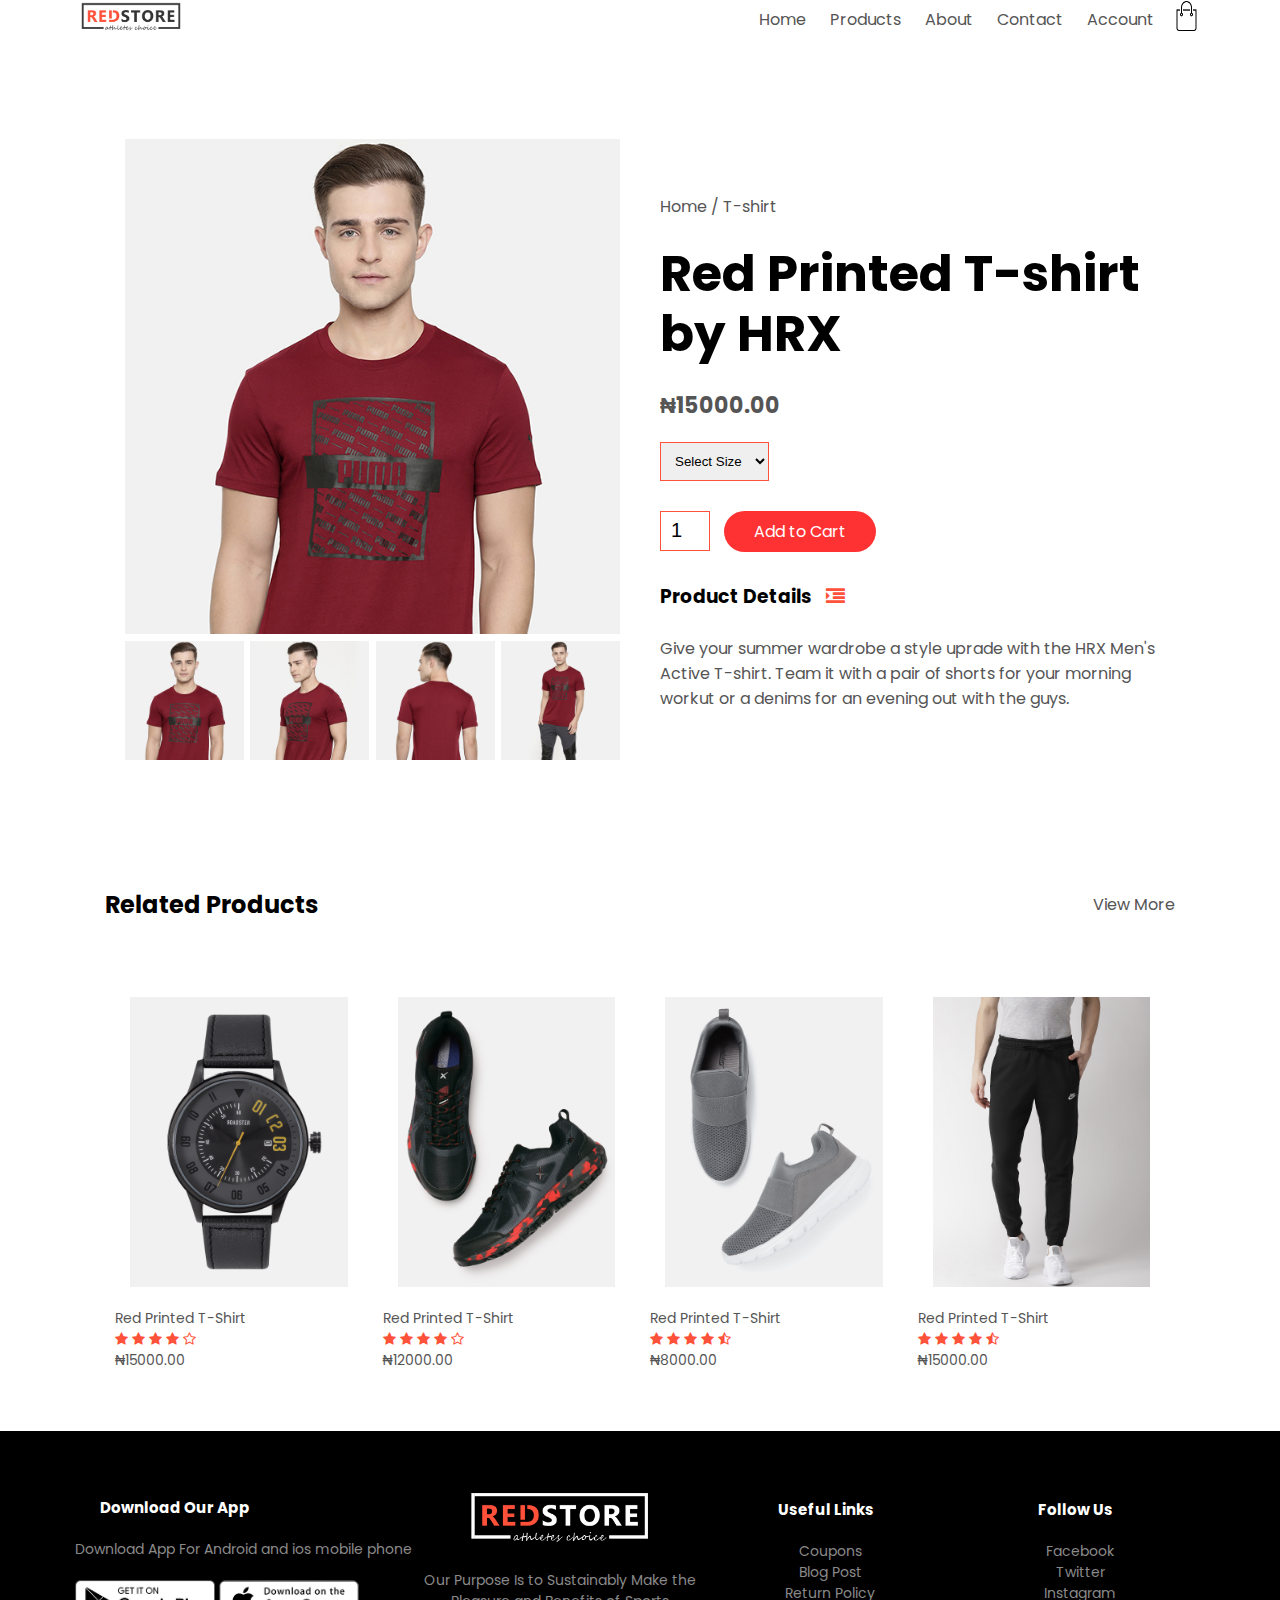
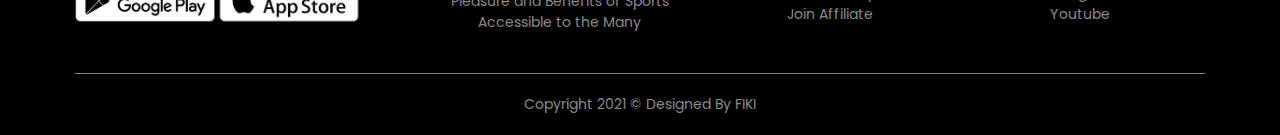
<file: practicedev/product-details.html>
<!DOCTYPE html>
<html lang="en">

<head>
    <meta charset="UTF-8">
    <meta http-equiv="X-UA-Compatible" content="IE=edge">
    <meta name="viewport" content="width=device-width, initial-scale=1.0">
    <title>All Products - Redstore</title>
    <link rel="stylesheet" href="main.css">
    <link rel="preconnect" href="https://fonts.googleapis.com">
    <link rel="preconnect" href="https://fonts.gstatic.com" crossorigin>
    <link href="https://fonts.googleapis.com/css2?family=Poppins:wght@300;400;500;600;700&display=swap"
        rel="stylesheet">
    <link rel="stylesheet" href="https://maxcdn.bootstrapcdn.com/font-awesome/4.7.0/css/font-awesome.min.css">
</head>

<body>
    
    <div class="container">
        <div class="navbar">
            <div class="logo">
                <a href="index.html"><img src="images/logo.png" width="100px" alt="logo image"></a>
            </div>
            <nav>
                <ul id="menuitems"> 
                    <li><a href="index.html">Home</a></li>
                    <li><a href="product.html">Products</a></li>
                    <li><a href="about.html">About</a></li>
                    <li><a href="contact.html">Contact</a></li>
                    <li><a href="account.html">Account</a></li>
                </ul>
            </nav>
            <a href="cart.html"><img src="images/cart.png" width="25px" height="30px"></a>
            <img src="images/menu.png" class="menu-icon" onclick="menutoggle()"> 
        </div>     
    </div>
    <!-------single product details---------->
    <div class="container">
        <div class="small-container single-product">
            <div class="row">
                <div class="cot-2">
                    <img src="images/gallery-1.jpg" width="100%" id="ProductImg">

                    <div class="small-img-row">
                        <div class="small-img-col">
                            <img src="images/gallery-1.jpg" width="100%" class="small-img">
                        </div>          
                        <div class="small-img-col">
                            <img src="images/gallery-2.jpg" width="100%" class="small-img">
                        </div>
                        <div class="small-img-col">
                            <img src="images/gallery-3.jpg" width="100%" class="small-img">
                        </div>
                        <div class="small-img-col">
                            <img src="images/gallery-4.jpg" width="100%" class="small-img">
                        </div>
                    </div>

                </div>
                <div class="cot-2">
                    <p>Home / T-shirt</p>
                    <h1>Red Printed T-shirt by HRX</h1>
                    <h4>₦15000.00</h4>
                    <select>
                        <option>Select Size</option>
                        <option>XXL</option>
                        <option>XL</option>
                        <option>Large</option>
                        <option>Medium</option>
                        <option>Small</option>
                    </select>
                    <input type="number" value="1">
                    <a href="" class="btn">Add to Cart</a>
                    <h3>Product Details <i class="fa fa-indent"></i></h3><br>
                    <p>Give your summer wardrobe a style uprade with the HRX Men's Active T-shirt. Team it with a pair of shorts for your morning workut or a denims for an evening out with the guys.</p>

                </div>
            </div>
        </div>        
    </div>

    <!-----title--------->
    <div class="container">
        <div class="small-container">
            <div class="row row-2">
                <h2>Related Products</h2>
                <p>View More</p>
            </div>
        </div>
    </div>
    <!-------products-->
    <div class="container">
        <div class="small-container">
            
            <div class="row">
                <div class="cot-4">
                    <img src="images/product-9.jpg">
                    <h4>Red Printed T-Shirt</h4>
                    <div class="rating">
                        <i class="fa fa-star"></i>
                        <i class="fa fa-star"></i>
                        <i class="fa fa-star"></i>
                        <i class="fa fa-star"></i>
                        <i class="fa fa-star-o"></i>
                    </div>
                    <p>₦15000.00</p>
                </div>
                <div class="cot-4">
                    <img src="images/product-10.jpg">
                    <h4>Red Printed T-Shirt</h4>
                    <div class="rating">
                        <i class="fa fa-star"></i>
                        <i class="fa fa-star"></i>
                        <i class="fa fa-star"></i>
                        <i class="fa fa-star"></i>
                        <i class="fa fa-star-o"></i>
                    </div>
                    <p>₦12000.00</p>
                </div>
                <div class="cot-4">
                    <img src="images/product-11.jpg">
                    <h4>Red Printed T-Shirt</h4>
                    <div class="rating">
                        <i class="fa fa-star"></i>
                        <i class="fa fa-star"></i>
                        <i class="fa fa-star"></i>
                        <i class="fa fa-star"></i>
                        <i class="fa fa-star-half-o"></i>
                    </div>
                    <p>₦8000.00</p>
                </div>
                <div class="cot-4">
                    <img src="images/product-12.jpg">
                    <h4>Red Printed T-Shirt</h4>
                    <div class="rating">
                        <i class="fa fa-star"></i>
                        <i class="fa fa-star"></i>
                        <i class="fa fa-star"></i>
                        <i class="fa fa-star"></i>
                        <i class="fa fa-star-half-o"></i>
                    </div>
                    <p>₦15000.00</p>
                </div>
            </div>
        </div>

    </div>

    
    <!------------------footer------------------>
    <div class="footer">
        <div class="small-container">
            <div class="row">
                <div class="footer-cot-1">
                    <h3>Download Our App</h3>
                    <p>Download App For Android and ios mobile phone</p>
                    <div class="app-logo">
                        <img src="images/play-store.png">
                        <img src="images/app-store.png">
                    </div>
                </div>
                <div class="footer-cot-2">
                    <img src="images/logo-white.png" alt="">
                    <p>Our Purpose Is to Sustainably Make the Pleasure and Benefits of Sports Accessible to the Many</p>
                </div>
                <div class="footer-cot-3">
                    <h3>Useful Links</h3>
                    <ul>
                        <li>Coupons</li>
                        <li>Blog Post</li>
                        <li>Return Policy</li>
                        <li>Join Affiliate</li>
                    </ul>
                </div>
                <div class="footer-cot-4">
                    <h3>Follow Us</h3>
                    <ul>
                        <li>Facebook</li>
                        <li>Twitter</li>
                        <li>Instagram</li>
                        <li>Youtube</li>
                    </ul>
                </div>
            </div>
            <hr>
            <p class="copyright">Copyright 2021 &copy Designed By FIKI</p>
        </div>
    </div>
    <!----------js for toggle menu------->
    <script>
        var menuitems = document.getElementById("menuitems");

        menuitems.style.maxHeight = "0px";

        function menutoggle(){
            if(menuitems.style.maxHeight == "0px")
                {
                    menuitems.style.maxHeight = "280px";
                }
            else
                {
                    menuitems.style.maxHeight = "0px";
                }
        }

    </script>
    <!--------js for product gallery------>
    <script>
        var ProductImg= document.getElementById("ProductImg");
        var SmallImg= document.getElementsByClassName("small-img");

        SmallImg[0].onclick = function() {
            ProductImg.src = SmallImg[0].src;
        }
        SmallImg[1].onclick = function() {
            ProductImg.src = SmallImg[1].src;
        }
        SmallImg[2].onclick = function() {
            ProductImg.src = SmallImg[2].src;
        }
        SmallImg[3].onclick = function() {
            ProductImg.src = SmallImg[3].src;
        }


    </script>
</body>
</html>
</file>
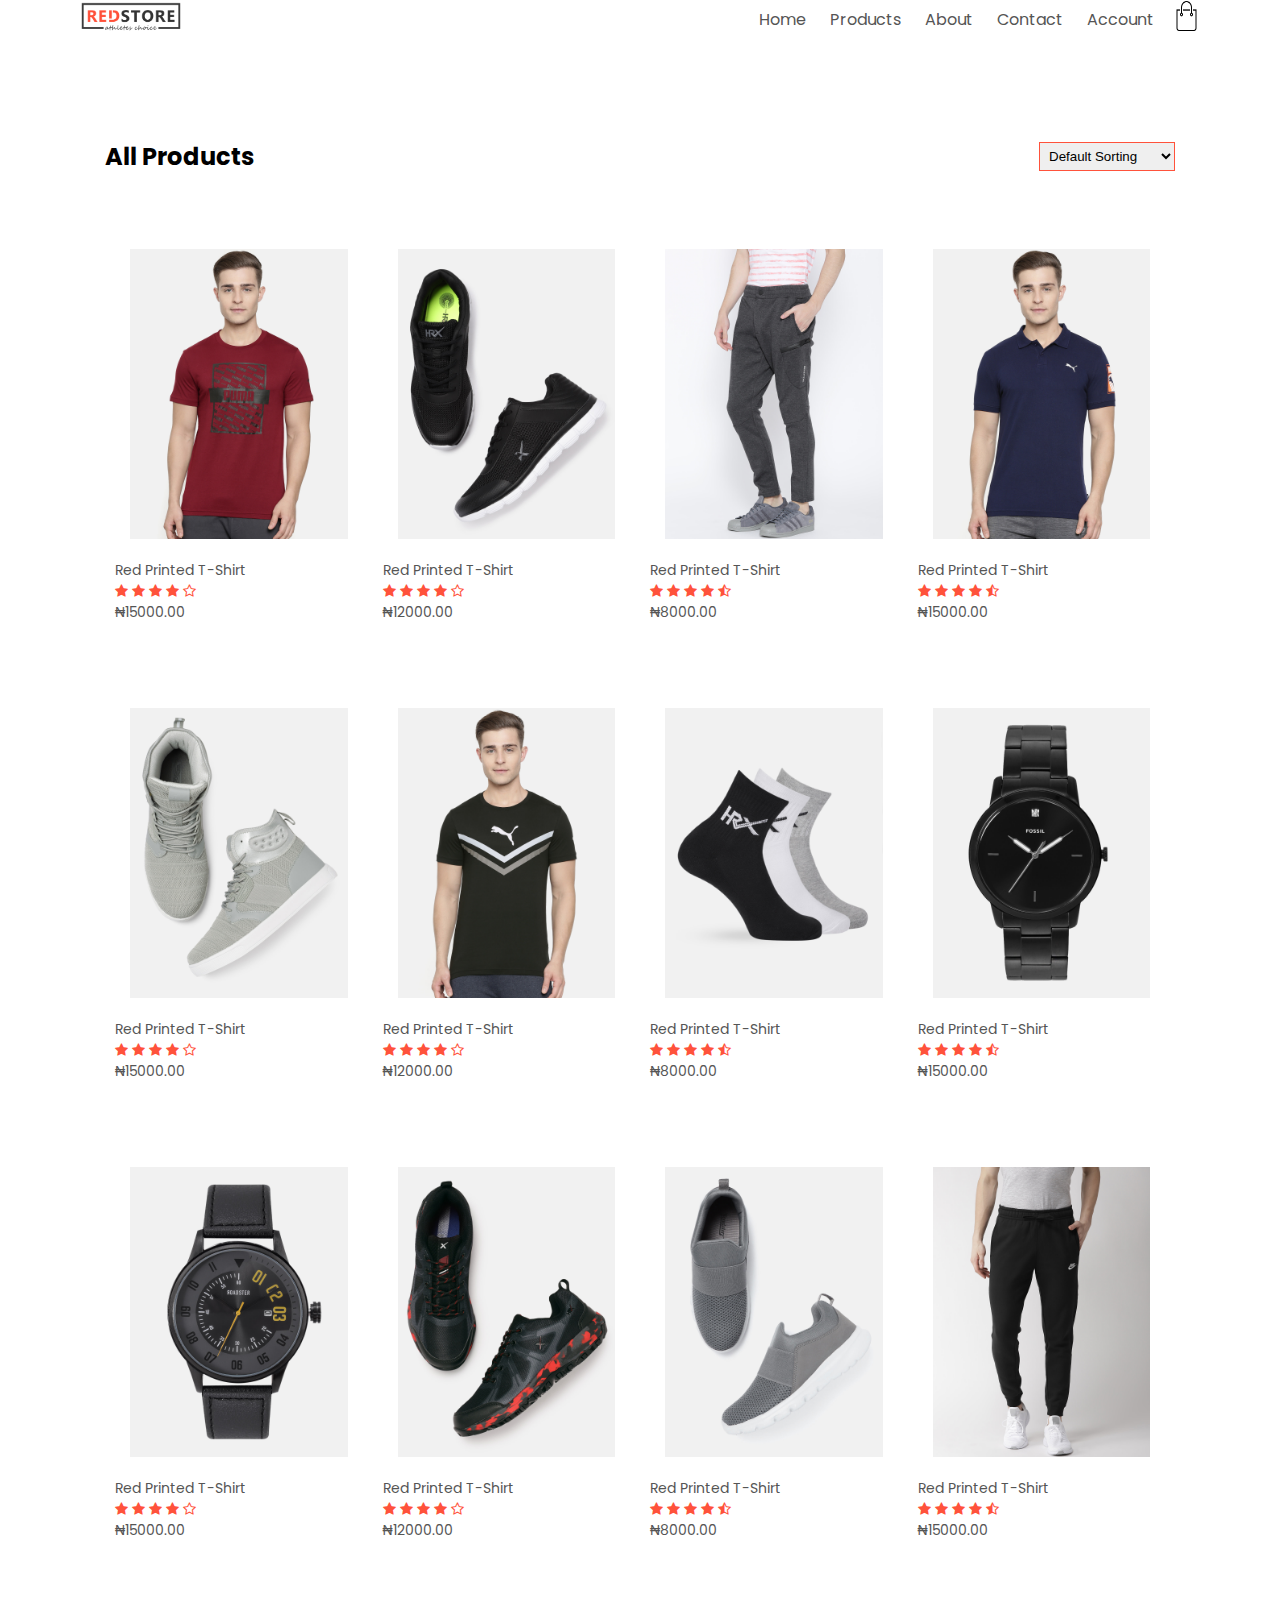
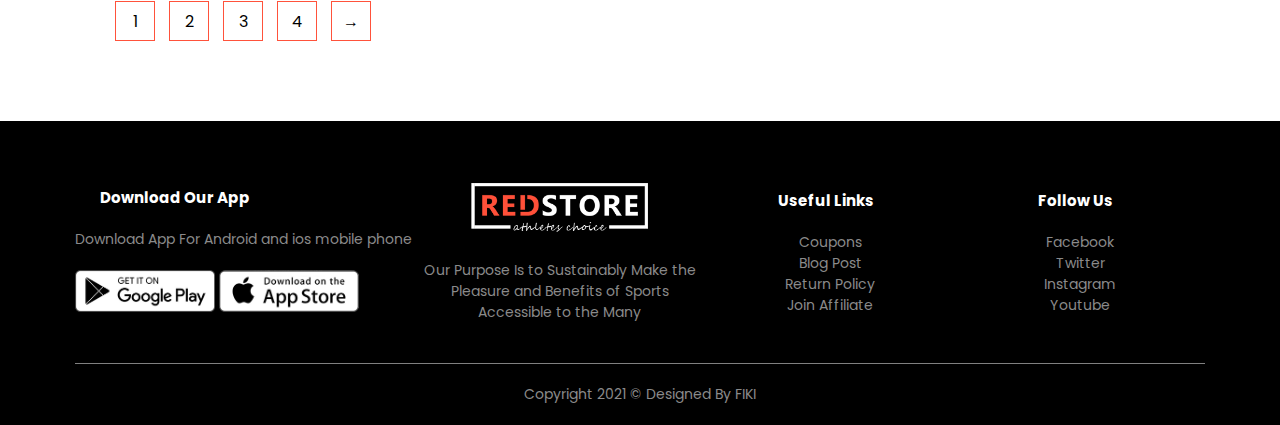
<file: practicedev/product.html>
<!DOCTYPE html>
<html lang="en">

<head>
    <meta charset="UTF-8">
    <meta http-equiv="X-UA-Compatible" content="IE=edge">
    <meta name="viewport" content="width=device-width, initial-scale=1.0">
    <title>All Products - Redstore</title>
    <link rel="stylesheet" href="main.css">
    <link rel="preconnect" href="https://fonts.googleapis.com">
    <link rel="preconnect" href="https://fonts.gstatic.com" crossorigin>
    <link href="https://fonts.googleapis.com/css2?family=Poppins:wght@300;400;500;600;700&display=swap"
        rel="stylesheet">
    <link rel="stylesheet" href="https://maxcdn.bootstrapcdn.com/font-awesome/4.7.0/css/font-awesome.min.css">
</head>

<body>
    
    <div class="container">
        <div class="navbar">
            <div class="logo">
                <a href="index.html"><img src="images/logo.png" width="100px" alt="logo image"></a>
            </div>
            <nav>
                <ul id="menuitems"> 
                    <li><a href="index.html">Home</a></li>
                    <li><a href="product.html">Products</a></li>
                    <li><a href="about.html">About</a></li>
                    <li><a href="contact.html">Contact</a></li>
                    <li><a href="account.html">Account</a></li>
                </ul>
            </nav>
            <a href="cart.html"><img src="images/cart.png" width="25px" height="30px"></a>
            <img src="images/menu.png" class="menu-icon" onclick="menutoggle()"> 
        </div>
        
    </div>


    <div class="container">
        <div class="small-container">
            
            <div class="row row-2">
                <h2>All Products</h2>
                <select>
                    <option>Default Sorting</option>
                    <option>Sort by price</option>
                    <option>Sort by popularity</option>
                    <option>Sort by rating</option>
                    <option>Sort by sale</option>
                </select>
            </div>
            <div class="row">
                <div class="cot-4">
                    <a href="product-details.html"><img src="images/product-1.jpg"></a>
                    <a href="product-details.html"><h4>Red Printed T-Shirt</h4></a>
                    <div class="rating">
                        <i class="fa fa-star"></i>
                        <i class="fa fa-star"></i>
                        <i class="fa fa-star"></i>
                        <i class="fa fa-star"></i>
                        <i class="fa fa-star-o"></i>
                    </div>
                    <p>₦15000.00</p>
                </div>
                <div class="cot-4">
                    <img src="images/product-2.jpg">
                    <h4>Red Printed T-Shirt</h4>
                    <div class="rating">
                        <i class="fa fa-star"></i>
                        <i class="fa fa-star"></i>
                        <i class="fa fa-star"></i>
                        <i class="fa fa-star"></i>
                        <i class="fa fa-star-o"></i>
                    </div>
                    <p>₦12000.00</p>
                </div>
                <div class="cot-4">
                    <img src="images/product-3.jpg">
                    <h4>Red Printed T-Shirt</h4>
                    <div class="rating">
                        <i class="fa fa-star"></i>
                        <i class="fa fa-star"></i>
                        <i class="fa fa-star"></i>
                        <i class="fa fa-star"></i>
                        <i class="fa fa-star-half-o"></i>
                    </div>
                    <p>₦8000.00</p>
                </div>
                <div class="cot-4">
                    <img src="images/product-4.jpg">
                    <h4>Red Printed T-Shirt</h4>
                    <div class="rating">
                        <i class="fa fa-star"></i>
                        <i class="fa fa-star"></i>
                        <i class="fa fa-star"></i>
                        <i class="fa fa-star"></i>
                        <i class="fa fa-star-half-o"></i>
                    </div>
                    <p>₦15000.00</p>
                </div>
            </div>

            <div class="row">
                <div class="cot-4">
                    <img src="images/product-5.jpg">
                    <h4>Red Printed T-Shirt</h4>
                    <div class="rating">
                        <i class="fa fa-star"></i>
                        <i class="fa fa-star"></i>
                        <i class="fa fa-star"></i>
                        <i class="fa fa-star"></i>
                        <i class="fa fa-star-o"></i>
                    </div>
                    <p>₦15000.00</p>
                </div>
                <div class="cot-4">
                    <img src="images/product-6.jpg">
                    <h4>Red Printed T-Shirt</h4>
                    <div class="rating">
                        <i class="fa fa-star"></i>
                        <i class="fa fa-star"></i>
                        <i class="fa fa-star"></i>
                        <i class="fa fa-star"></i>
                        <i class="fa fa-star-o"></i>
                    </div>
                    <p>₦12000.00</p>
                </div>
                <div class="cot-4">
                    <img src="images/product-7.jpg">
                    <h4>Red Printed T-Shirt</h4>
                    <div class="rating">
                        <i class="fa fa-star"></i>
                        <i class="fa fa-star"></i>
                        <i class="fa fa-star"></i>
                        <i class="fa fa-star"></i>
                        <i class="fa fa-star-half-o"></i>
                    </div>
                    <p>₦8000.00</p>
                </div>
                <div class="cot-4">
                    <img src="images/product-8.jpg">
                    <h4>Red Printed T-Shirt</h4>
                    <div class="rating">
                        <i class="fa fa-star"></i>
                        <i class="fa fa-star"></i>
                        <i class="fa fa-star"></i>
                        <i class="fa fa-star"></i>
                        <i class="fa fa-star-half-o"></i>
                    </div>
                    <p>₦15000.00</p>
                </div>
            </div>
            <div class="row">
                <div class="cot-4">
                    <img src="images/product-9.jpg">
                    <h4>Red Printed T-Shirt</h4>
                    <div class="rating">
                        <i class="fa fa-star"></i>
                        <i class="fa fa-star"></i>
                        <i class="fa fa-star"></i>
                        <i class="fa fa-star"></i>
                        <i class="fa fa-star-o"></i>
                    </div>
                    <p>₦15000.00</p>
                </div>
                <div class="cot-4">
                    <img src="images/product-10.jpg">
                    <h4>Red Printed T-Shirt</h4>
                    <div class="rating">
                        <i class="fa fa-star"></i>
                        <i class="fa fa-star"></i>
                        <i class="fa fa-star"></i>
                        <i class="fa fa-star"></i>
                        <i class="fa fa-star-o"></i>
                    </div>
                    <p>₦12000.00</p>
                </div>
                <div class="cot-4">
                    <img src="images/product-11.jpg">
                    <h4>Red Printed T-Shirt</h4>
                    <div class="rating">
                        <i class="fa fa-star"></i>
                        <i class="fa fa-star"></i>
                        <i class="fa fa-star"></i>
                        <i class="fa fa-star"></i>
                        <i class="fa fa-star-half-o"></i>
                    </div>
                    <p>₦8000.00</p>
                </div>
                <div class="cot-4">
                    <img src="images/product-12.jpg">
                    <h4>Red Printed T-Shirt</h4>
                    <div class="rating">
                        <i class="fa fa-star"></i>
                        <i class="fa fa-star"></i>
                        <i class="fa fa-star"></i>
                        <i class="fa fa-star"></i>
                        <i class="fa fa-star-half-o"></i>
                    </div>
                    <p>₦15000.00</p>
                </div>
            </div>

            <div class="page-btn">
                <span>1</span>
                <span>2</span>
                <span>3</span>
                <span>4</span>
                <span>&#8594;</span>
            </div>
        </div>

    </div>

    
    <!------------------footer------------------>
    <div class="footer">
        <div class="small-container">
            <div class="row">
                <div class="footer-cot-1">
                    <h3>Download Our App</h3>
                    <p>Download App For Android and ios mobile phone</p>
                    <div class="app-logo">
                        <img src="images/play-store.png">
                        <img src="images/app-store.png">
                    </div>
                </div>
                <div class="footer-cot-2">
                    <img src="images/logo-white.png" alt="">
                    <p>Our Purpose Is to Sustainably Make the Pleasure and Benefits of Sports Accessible to the Many</p>
                </div>
                <div class="footer-cot-3">
                    <h3>Useful Links</h3>
                    <ul>
                        <li>Coupons</li>
                        <li>Blog Post</li>
                        <li>Return Policy</li>
                        <li>Join Affiliate</li>
                    </ul>
                </div>
                <div class="footer-cot-4">
                    <h3>Follow Us</h3>
                    <ul>
                        <li>Facebook</li>
                        <li>Twitter</li>
                        <li>Instagram</li>
                        <li>Youtube</li>
                    </ul>
                </div>
            </div>
            <hr>
            <p class="copyright">Copyright 2021 &copy Designed By FIKI</p>
        </div>
    </div>
    <!----------js for toggle menu------->
    <script>
        var menuitems = document.getElementById("menuitems");

        menuitems.style.maxHeight = "0px";

        function menutoggle(){
            if(menuitems.style.maxHeight == "0px")
                {
                    menuitems.style.maxHeight = "280px";
                }
            else
                {
                    menuitems.style.maxHeight = "0px";
                }
        }

    </script>
</body>
</html>
</file>
<file: practicedev/main.css>
* {
    margin: 0;
    padding: 0;
    box-sizing: border-box;
}

body {
    font-family: 'Poppins', sans-serif;
}

.navbar {
    display: flex;
    align-items: center;
    padding: 1px;
}

nav {
    flex: 1;
    text-align: right;
}

nav ul {
    display: inline-block;
    list-style-type: none;
}

nav ul li {
    display: inline-block;
    margin-right: 20px;
}

a {
    text-decoration: none;
    color: #555;
}

p {
    color: #555;
}

.container {
    max-width: 1300px;
    margin: auto;
    padding-left: 80px;
    padding-right: 80px;
}

.row {
    display: flex;
    align-items: center;
    flex-wrap: wrap;
    justify-content: space-around;
}

.cot-2 {
    flex-basis: 50%;
    min-width: 300px;
}

.cot-2 img{
    max-width: 100%;
    padding: 50px 0;
}

.cot-2 h1{
    font-size: 50px;
    line-height: 60px;
    margin: 25px 0;
}

.btn {
    display: inline-block;
    background: #ff3233;
    color: white;
    padding: 8px 30Px;
    margin: 30px 0px;
    border-radius: 30px;
    transition: background 0.5s;
}

.btn:hover {
    background: rgb(85, 70, 70);
}

.header {
    background: radial-gradient(#fff,#9b0d0d71);
}

.header .row {
    margin-top: 70px;
}

.categories {
    margin: 70px 0;
}

.cot-3 {
    flex-basis: 30%;
    min-width: 250px;
    margin-bottom: 30px;
}

.cot-3 img {
    width: 100%;
}

.small-container {
    max-width: 1180px;
    margin: auto;
    padding-left: 25px;
    padding-right: 25px;
}

.cot-4 {
    flex-basis: 25%;
    padding: 10px;
    min-width: 200px;
    margin-bottom: 50px;
    transition: transform 0.5s;
}

.cot-4 img {
    width: 100%;
    padding: 15px;
}

.title {
    text-align: center;
    margin: 0 auto 80px;
    position: relative;
    line-height: 60px;
    color: #555;
}

.title::after {
    content: "";
    background: #ff5233;
    width: 80px;
    height: 5px;
    border-radius: 5px;
    position: absolute;
    bottom: 0;
    left: 50%;
    transform: translateX(-50%);
}

h4 {
    color: #555;
    font-weight: normal;
}

.cot-4 {
    font-size: 14px;
}

.rating .fa {
    color: #ff523b;
}

.cot-4:hover {
    background: darkgray;
    transform: translateY(-5px);
}
/*-----------offer------------*/
.offer {
    background: radial-gradient(#fff,#9b0d0d71);
    margin-top: 80px;
    padding: 30px 0,
}
.cot-2 .offer-img {
    padding: 90px;
}

small {
    color: #555;
}
/*-------------testimonial--------*/
.testimonial {
    padding-top: 100px;
}
.testimonial .cot-3 {
    text-align: center;
    padding: 50px 35px;
    box-shadow:  0 0 20px 0px rgba(0,0,0,0.1);
    cursor: pointer;
    transition: transform 0.5s;
}
.testimonial .cot-3 img {
    width: 50px;
    margin-top: 20px;
    border-radius: 50%;
}
.testimonial .cot-3:hover {
    transform: translateY(-10px);
}
.fa.fa-quote-left {
    font-size: 34px;
    color: rgb(236, 54, 34);
}
.cot-3 p {
    font-size: 12px;
    margin: 12px 0;
    color: #777;
}
.testimonial .cot-3 h3 {
    font-weight: 600px;
    color: #555;
    font-size: 16px;
}
/*-------------brands--------*/
.brands {
    margin: 100px auto;
}
.cot-5 {
    width: 100px;
}
.cot-5 img {
    width: 100%;
    cursor: pointer;
    filter: grayscale(100%);
}
.cot-5 img:hover {
    filter: grayscale(0);
}
/*------------------footer------------------*/
.footer {
    background: #000;
    color: #8a8a8a;
    font-size: 14px;
    padding: 60px 0 20px;
}
.footer p {
    color: #8a8a8a;
}
.footer h3 {
    color: #fff;
    margin-bottom: 20px;
    font-size: 15px;
    padding-left: 25px;
    padding-right: 34px;
}
.footer-cot-1, .footer-cot-2 ,.footer-cot-3, .footer-cot-4 {
    min-width: 250px;
    margin-bottom: 20px;
}
.footer-cot-1 {
    flex-basis: 30%;
}
.footer-cot-1 img {
    cursor: pointer;
}
.footer-cot-2 {
    flex: 1;
    text-align: center;
}
.footer-cot-2 img {
    width: 180px;
    margin-bottom: 20px;
}
.footer-cot-3, .footer-cot-4 {
    flex-basis: 12%;
    text-align: center;
}
ul {
    list-style-type: none;
}
.footer ul li {
    cursor: pointer;
}
.app-logo {
    margin-top: 20px;
}
.app-logo img {
    width: 140px;
}
.footer hr {
    border: none;
    background: #b5b5b5b5;
    height: 1px;
    margin: 20px 0;
}
.copyright {
    text-align: center;
}
.menu-icon {
    width: 20px;
    margin-left: 20px;
    display: none;
}
/*--------------media query for menu---------*/
@media only screen and (max-width: 800px){

    nav ul {
        position: absolute;
        top: 70px;
        left: 0;
        background: #333;
        width: 100%;
        overflow: hidden;
        transition: max-height 0.5s;
    }
    nav ul li {
        display: block;
        margin-right: 50px;
        margin-top: 30px;
        margin-bottom: 10px;
    }
    nav ul li a {
        color: #fff;
    }
    .menu-icon {
        display: block;
        cursor: pointer;
    }
       
}
/*----------- all products page -------*/

.row-2 {
    justify-content: space-between;
    margin: 100px auto 50px;
}
select {
    border: 1px solid #ff523b;
    padding: 5px;
}
select:focus {
    outline: none;
}
.page-btn {
    margin: 0 auto 80px;
}
.page-btn span {
    display: inline-block;
    border: 1px solid #ff523b;
    margin-left: 10px;
    width: 40px;
    height: 40px;
    text-align: center;
    line-height: 40px;
    cursor: pointer;
}
.page-btn span:hover {
    background-color: #ff523b;
    color: white;
}

/*--------single product details-----------*/
.single-product {
    margin-top: 80px;
}
.single-product .cot-2 img {
    padding: 0;
}
.single-product .cot-2 {
    padding: 20px;
}
.single-product h4 {
    margin: 20px 0;
    font-size: 22px;
    font-weight: bold;
}
.single-product select {
    display: block;
    padding: 10px;
    margin-top: 20px;
}
.single-product input {
    width: 50px;
    height: 40px;
    padding-left: 10px;
    font-size: 20px;
    margin-right: 10px;
    border: 1px solid #ff523b;
}
input:focus {
    outline: none;
}
.single-product .fa {
    color: #ff523b;
    margin-left: 10px;
}
.small-img-row {
    display: flex;
    justify-content: space-between;
}
.small-img-col {
    flex-basis: 24%;
    cursor: pointer;
}
/*-----cart items ------*/
.cart-page {
    margin: 80px auto;
}
table {
    width: 100%;
    border-collapse: collapse;
}
.cart-info {
    display: flex;
    flex-wrap: wrap;
}
th {
    text-align: left;
    padding: 5px;
    color: #fff;
    background: #ff523b;
    font-weight: normal;
}
td {
    padding: 10px 5px;
}
td input {
    width: 40px;
    height: 30px;
    padding: 5px;
}
td a {
    color: #ff523b;
    font-size: 12px;
}
td img {
    width: 80px;
    height: 80px;
    margin-right: 10px;
}
.total-price {
    display: flex;
    justify-content: flex-end;
}
.total-price table {
    border-top: 3px solid #ff523b;
    width: 100%;
    max-width: 400px;
}
td:last-child {
    text-align: right;
}
th:last-child {
    text-align: right;
}

/*------account-page-----*/
.account-page {
    padding: 50px 0;
    background: radial-gradient(#fff,#9b0d0d71);

}
.form-container {
    background: #fff;
    width: 300px;
    height: 400px;
    position: relative;
    text-align: center;
    padding: 20px 0;
    margin: auto;
    box-shadow: 0 0 20px 0px rgba(0,0,0,0.1);
    overflow: hidden;
}
.form-container span {
    font-weight: bold;
    padding: 0 10px;
    color: #555;
    width: 100px;
    display: inline-block;
}
.form-btn {
    display: inline-block;

}
.form-container form {
    max-width: 300px;
    padding: 0 20px;
    position: absolute;
    top: 130px;
    transition: transform 1s;
}
form input {
    width: 100%;
    height: 30px;
    margin: 10px 0;
    padding: 0 10px;
    border: 1px solid #ccc;
}
form .btn {
    width: 100%;
    border: none;
    cursor: pointer;
    margin: 10px 0;
}
form .btn:focus {
    outline: none;
}
#LoginForm {
    left: -300px;
}
#RegForm {
    left: 0;
}
form a {
    font-size: 12px;
}
#Indicator {
    width: 100px;
    border: none;
    background: #ff523b;
    height: 3px;
    margin-top: 8px;
    transform: translateX(100px);
    transition: transform 1s;
}
#Indicatorb {
    width: 100px;
    border: none;
    background: #ff523b;
    height: 3px;
    margin-top: 8px;
} 
.card {
    box-shadow: 0 4px 8px 0 rgba(0, 0, 0, 0.2);
    margin: 8px;
}
  
.about-section {
    padding: 50px;
    text-align: center;
    background: radial-gradient(#fff,#9b0d0d71);
    color: white;
}
  
.cont {
    padding: 0 16px;
}
  
.cont::after, .rowb::after {
    content: "";
    clear: both;
    display: table;
}
  
.title {
    color: grey;
}
  
.button {
    border: none;
    outline: 0;
    display: inline-block;
    padding: 8px;
    color: white;
    background-color: #000;
    text-align: center;
    cursor: pointer;
    width: 100%;
}
  
.button:hover {
    background-color: #555;
}
@media screen and (max-width: 650px) {
    .column {
      width: 100%;
      display: block;
    }
  }

  

/*--------------media query for than 600 screen size---------*/
@media only screen and (max-width: 600px){
    .row {
        text-align: center;
    }
    .cot-2, .cot-3, .cot-4 {
        flex-basis: 100%;
    }
    .logo {
        padding-right: 65px;       
    }
    .single-product .row {
        text-align: left;
    }
    .single-product .cot-2 {
        padding: 20% 0;
    }
    .single-product h1 {
        font-size: 26px;
        line-height: 32px;
    }
    .cart-info p {
        display: none;
    }
    
}
</file>
